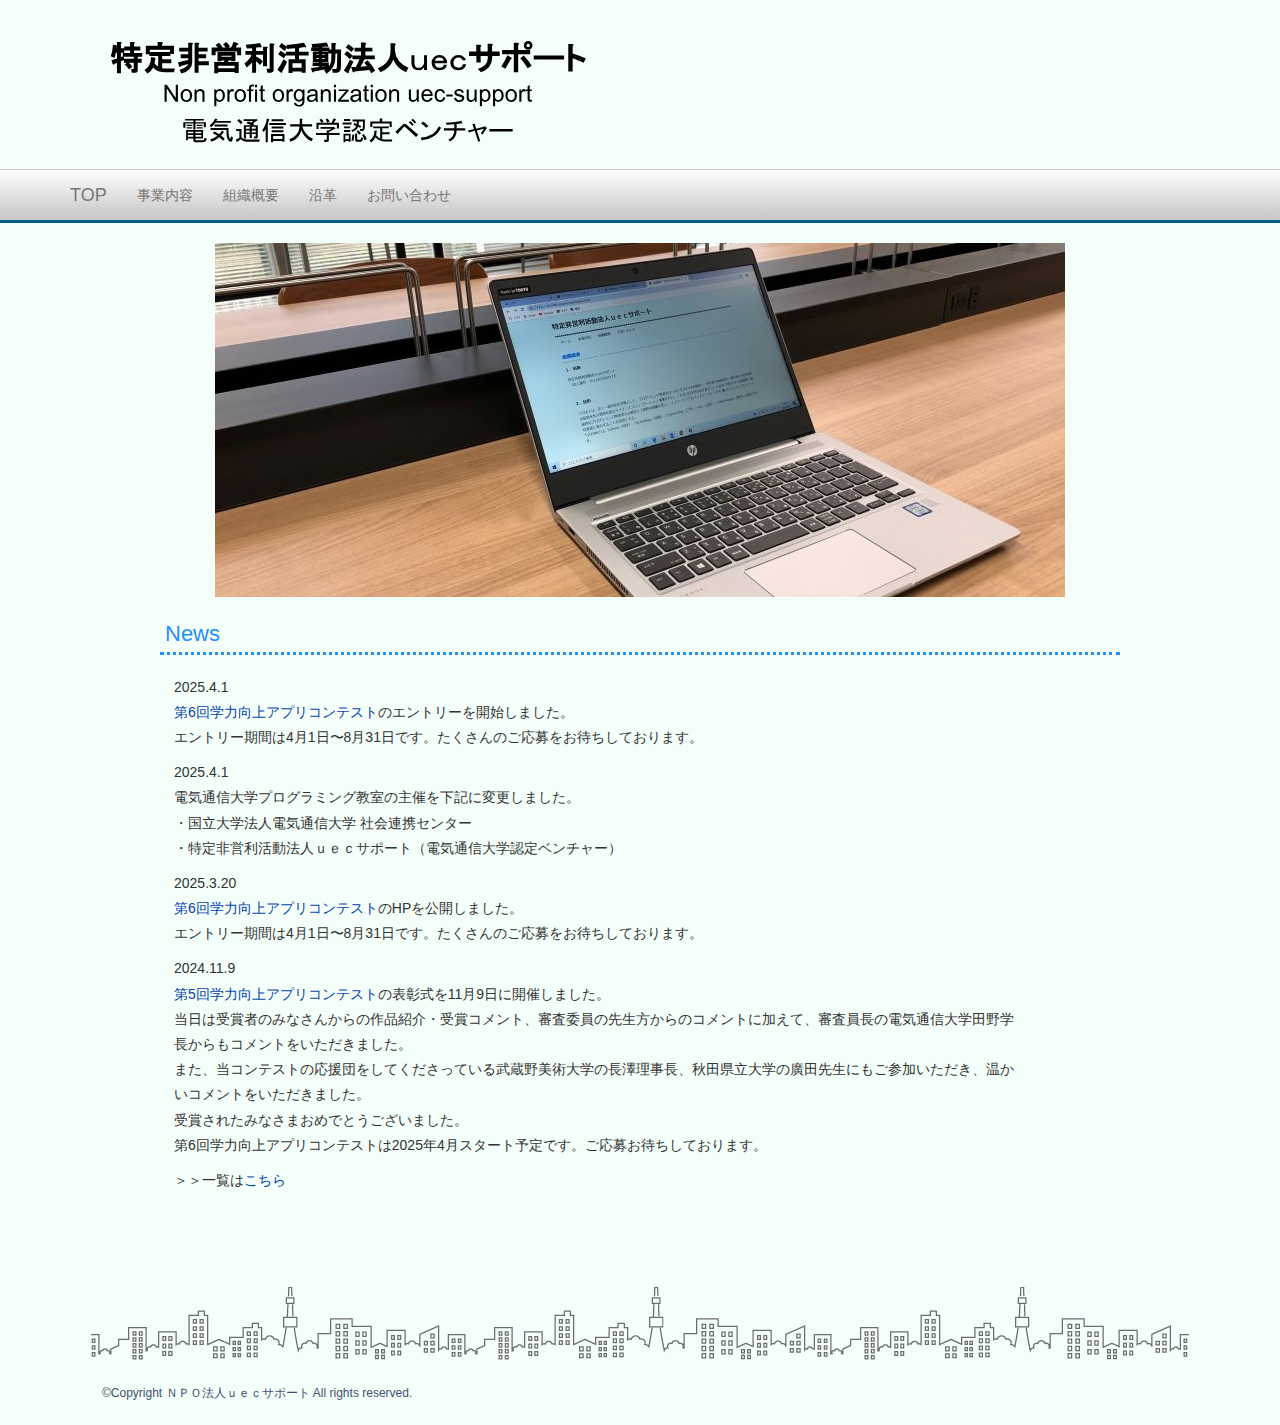
<file: docs/index.html>
<!DOCTYPE html>
<html>
    <head>
        <meta charset="UTF-8">
        <meta http-equiv="X-UA-Compatible" content="IE=edge">
        <meta name="viewport" content="width=device-width, initial-scale=1">
        <title>ＮＰＯ法人ｕｅｃサポート</title>
        <!--load bootstrap first and overwrite with local css-->
        <link href="https://maxcdn.bootstrapcdn.com/bootstrap/3.3.1/css/bootstrap.min.css" rel="stylesheet">
        <link href="./css/base.css" rel="stylesheet" type="text/css">
        <link href="./css/style.css" rel="stylesheet" type="text/css">
        <script src="./js/news.js"></script>
        <script src="https://ajax.googleapis.com/ajax/libs/jquery/1.11.1/jquery.min.js"></script>
        <script src="https://maxcdn.bootstrapcdn.com/bootstrap/3.3.1/js/bootstrap.min.js"></script>
    </head>
    <body onload="showRecentNews()">
        <div class="wrapper">
            <!-- タイトル -->
            <div class="header_top" >
                <div class="container" >
                    <div class="row" >
                        <!--
                            <h1 class="logo">特定非営利活動法人ｕｅｃサポート</h1>
                            <h3>電気通信大学認定ベンチャー</h3>
                        -->
                <div class="col-sm-3" > <img src="./images/uec_support.svg" ></div>
                    </div>
                <!-- /.row -->
                </div>
                <!-- /.container -->
            </div>
            <!--タイトルここまで-->
            <!-- /.header_top -->
            <!--ヘッダー(ナビゲーター)-->
            <nav class="navbar navbar-default" >
                <div class="container" >
                    <div class="navbar-header" >
                        <button type="button" class="navbar-toggle collapsed" data-toggle="collapse" data-target="#navbareexample1" > <span class="sr-only" >toggle navigation</span> <span class="icon-bar" ></span> <span class="icon-bar" ></span> <span class="icon-bar" ></span></button>
                        <a class="navbar-brand" href="index.html" >TOP</a></div>
                    <div class="collapse navbar-collapse" id="navbareexample1" >
                        <ul class="nav navbar-nav" >
                            <li><a href="./content.html" >事業内容</a></li>
                            <li><a href="./organization.html" >組織概要</a></li>
                            <li><a href="./history.html" >沿革</a></li>
                            <li><a href="./contact.html" >お問い合わせ</a></li>
                        </ul>
                    </div>
                </div>
            </nav>
            <!--ヘッダーここまで-->
            <!--メイン-->
            <div class="keyvisual">
                <img src="images/IMG-0246.jpg" alt"">
            </div>
            <main>
                <h2>News</h2>
                <div id="js-recent-news"><!--JavaScriptにより自動挿入--></div>
                <p>＞＞一覧は<a href="news.html">こちら</a></p>
            </main>
            <!--メインここまで-->
            <!--フッター-->
            <footer class="footer">
                <p>&copy;Copyright ＮＰＯ法人ｕｅｃサポート All rights reserved.</p>
            </footer>
            <!--フッターここまで-->
        </div>
    </body>
</html>
</file>
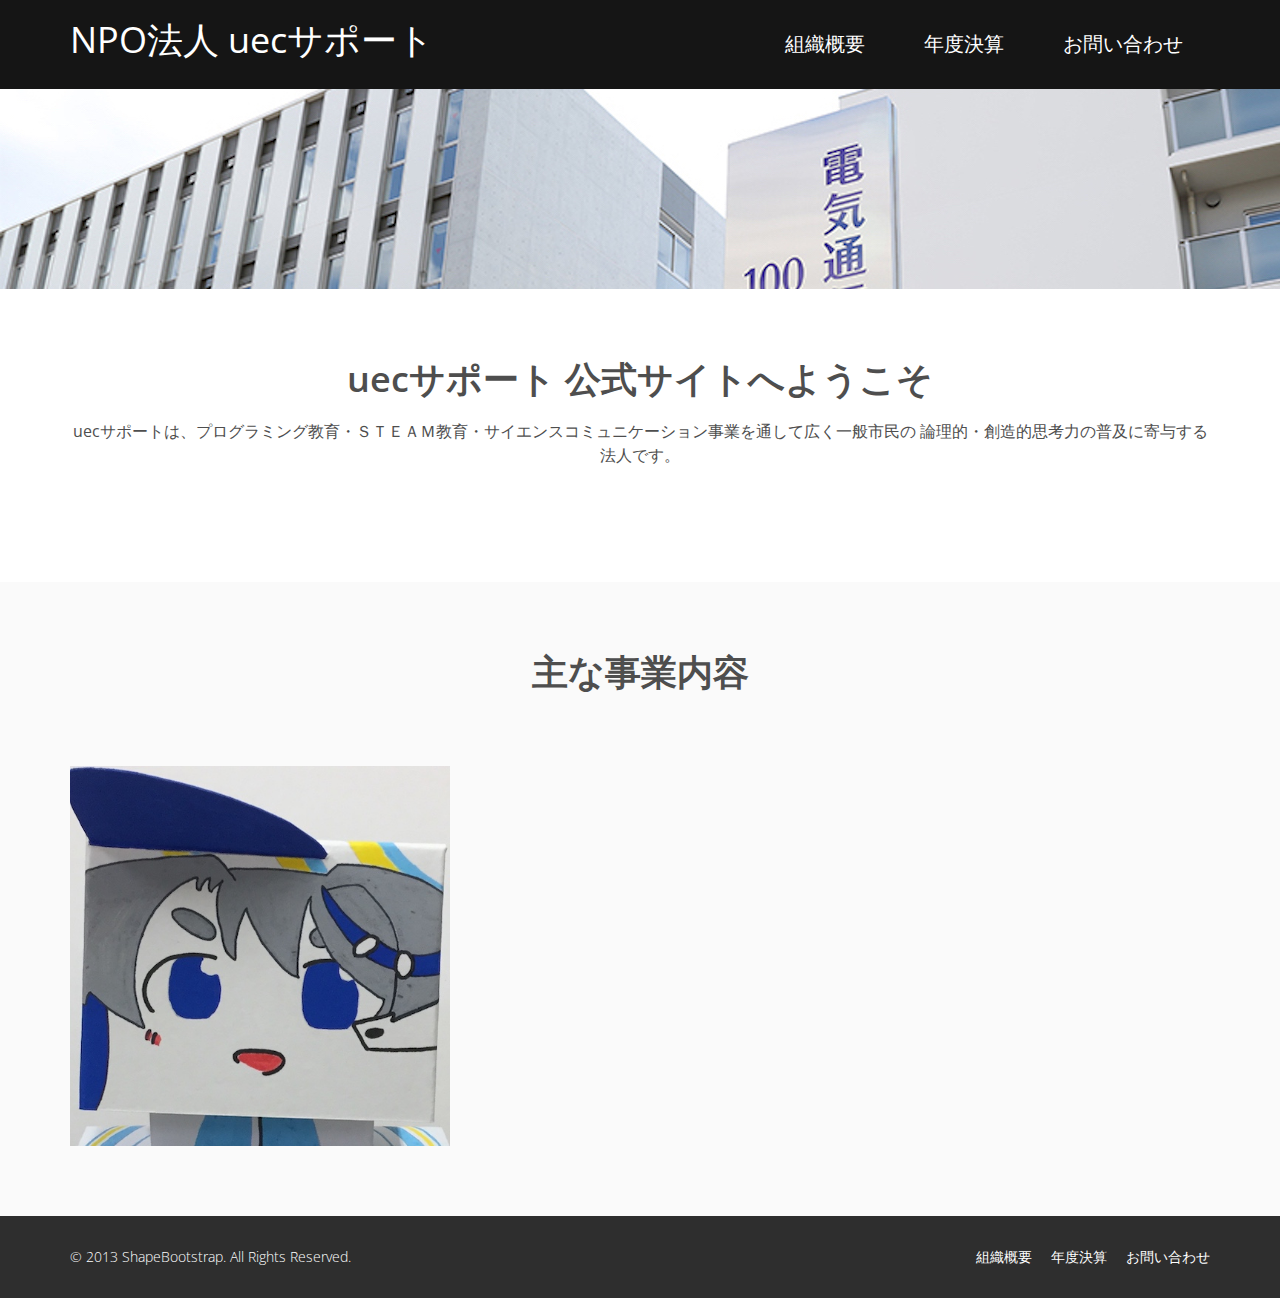
<file: docs/.historical_contents/removed_20200705/index.html>
<!DOCTYPE html>
<html lang="ja">

<head>
    <meta charset="utf-8">
    <meta name="viewport" content="width=device-width, initial-scale=1.0">
    <meta name="description" content="">
    <meta name="author" content="">
    <title>NPO法人 uecサポート</title>

    <!-- core CSS -->
    <link href="css/bootstrap.min.css" rel="stylesheet">
    <link href="css/font-awesome.min.css" rel="stylesheet">
    <link href="css/animate.min.css" rel="stylesheet">
    <link href="css/prettyPhoto.css" rel="stylesheet">
    <link href="css/owl.carousel.min.css" rel="stylesheet">
    <link href="css/icomoon.css" rel="stylesheet">
    <link href="css/main.css" rel="stylesheet">
    <link href="css/responsive.css" rel="stylesheet">
    <!--[if lt IE 9]>
    <script src="js/html5shiv.js"></script>
    <script src="js/respond.min.js"></script>
    <![endif]-->
    <link rel="shortcut icon" href="images/ico/favicon.ico">
    <link rel="apple-touch-icon-precomposed" sizes="144x144" href="images/ico/apple-touch-icon-144-precomposed.png">
    <link rel="apple-touch-icon-precomposed" sizes="114x114" href="images/ico/apple-touch-icon-114-precomposed.png">
    <link rel="apple-touch-icon-precomposed" sizes="72x72" href="images/ico/apple-touch-icon-72-precomposed.png">
    <link rel="apple-touch-icon-precomposed" href="images/ico/apple-touch-icon-57-precomposed.png">
</head>
<!--/head-->

<body class="homepage">
    <header id="header">
        <nav class="navbar navbar-inverse" role="banner">
            <div class="container">
                <div class="navbar-header">
                    <button type="button" class="navbar-toggle" data-toggle="collapse" data-target=".navbar-collapse">
                        <span class="sr-only">Toggle navigation</span>
                        <span class="icon-bar"></span>
                        <span class="icon-bar"></span>
                        <span class="icon-bar"></span>
                    </button>
                    <a class="navbar-brand" href="index.html">NPO法人 uecサポート</a>
                </div>

                <div class="collapse navbar-collapse navbar-right">
                    <ul class="nav navbar-nav">
                        <li><a href="about-us.html">組織概要</a></li>
                        <li><a href="settlement.html">年度決算</a></li>
                        <li><a href="inquiry.html">お問い合わせ</a></li>
                    </ul>
                </div>
            </div>
            <!--/.container-->
        </nav>
        <!--/nav-->
    </header>
    <!--/header-->

    <div class="page-title" style="background-image: url(images/alliance_center01.jpg)">
    </div>

    <section id="feature">
        <div class="container">
            <div class="center fadeInDown">
                <h2>uecサポート 公式サイトへようこそ</h2>
                <p class="lead">uecサポートは、プログラミング教育・ＳＴＥＡＭ教育・サイエンスコミュニケーション事業を通して広く一般市民の
                論理的・創造的思考力の普及に寄与する法人です。</p>
            </div>
        </div>
        <!--/.container-->
    </section>
    <!--/#feature-->

    <section id="recent-works">
        <div class="container">
            <div class="center fadeInDown">
                <h2>主な事業内容</h2>
            </div>

                <div class="col-xs-12 col-sm-6 col-md-4 single-work">
                    <div class="recent-work-wrap">
                      <a href="http://www.uec-programming.com/">
                        <img class="img-responsive" src="images/risaju.jpg" alt="電気通信大学プログラミング教室">
                        <div class="overlay">
                          <div class="content">電気通信大学プログラミング教室</div>
                        </div>
                      </a>
                    </div>
                </div>
            </div>
            <!--/.row-->
        </div>
        <!--/.container-->
    </section>
    <!--/#recent-works-->


    <footer id="footer" class="midnight-blue">
        <div class="container">
            <div class="row">
                <div class="col-sm-6">
                    &copy; 2013 <a target="_blank" href="http://shapebootstrap.net/" title="Free Twitter Bootstrap WordPress Themes and HTML templates">ShapeBootstrap</a>. All Rights Reserved.
                </div>
                <div class="col-sm-6">
                    <ul class="pull-right">
                        <li><a href="about-us.html">組織概要</a></li>
                        <li><a href="settlement.html">年度決算</a></li>
                        <li><a href="inquiry.html">お問い合わせ</a></li>
                    </ul>
                </div>
            </div>
        </div>
    </footer>
    <!--/#footer-->

    <script src="js/jquery.js"></script>
    <script src="js/bootstrap.min.js"></script>
    <script src="js/jquery.prettyPhoto.js"></script>
    <script src="js/owl.carousel.min.js"></script>
    <script src="js/jquery.isotope.min.js"></script>
    <script src="js/main.js"></script>
</body>

</html>
</file>
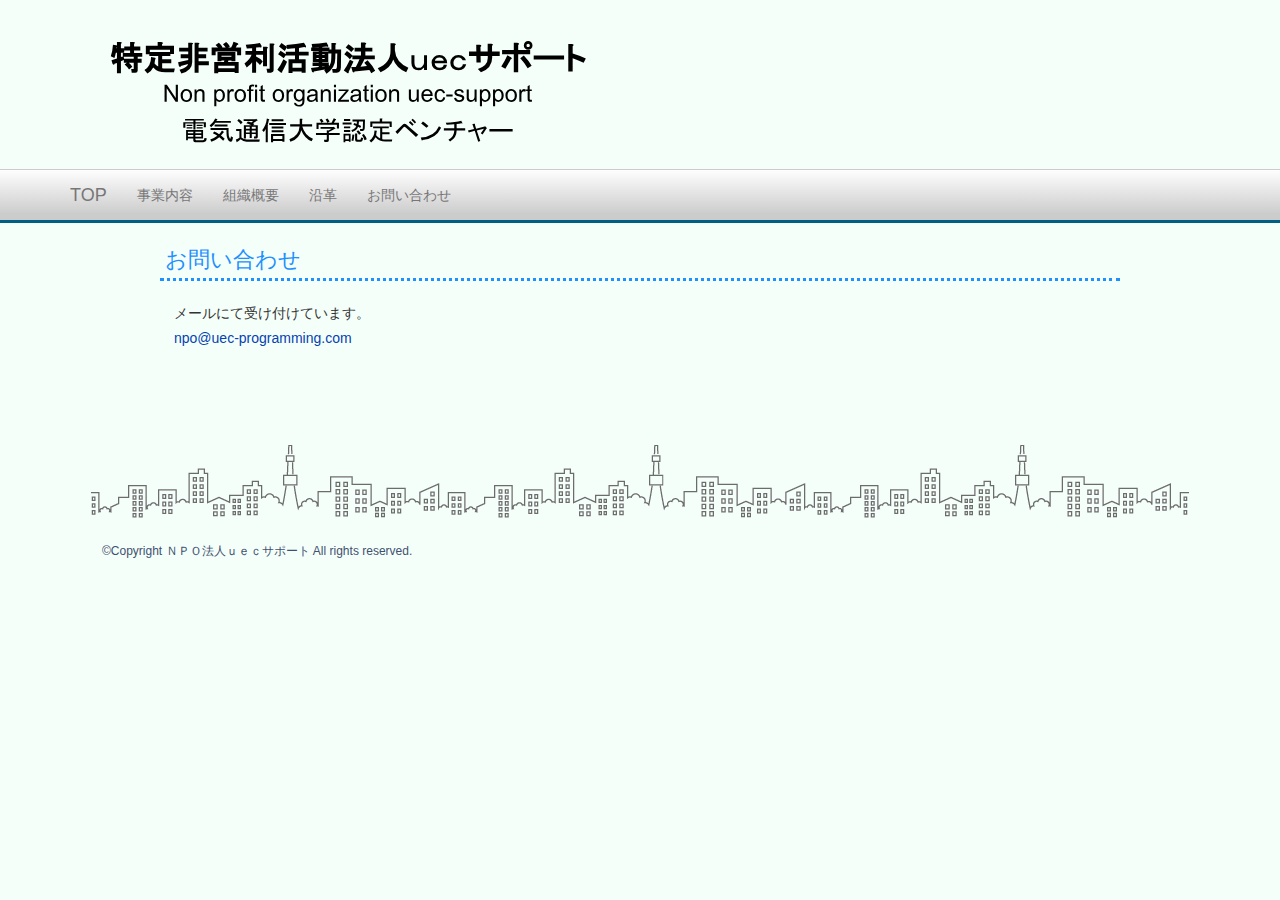
<file: docs/contact.html>
<!DOCTYPE html>
<html>
    <head>
        <meta charset="UTF-8">
        <meta http-equiv="X-UA-Compatible" content="IE=edge">
        <meta name="viewport" content="width=device-width, initial-scale=1">
        <title>お問い合わせ｜ＮＰＯ法人ｕｅｃサポート</title>
        <!--load bootstrap first and overwrite with local css-->
        <link href="https://maxcdn.bootstrapcdn.com/bootstrap/3.3.1/css/bootstrap.min.css" rel="stylesheet">
        <link href="./css/base.css" rel="stylesheet" type="text/css">
        <link href="./css/style.css" rel="stylesheet" type="text/css">
        <script src="https://ajax.googleapis.com/ajax/libs/jquery/1.11.1/jquery.min.js"></script>
        <script src="https://maxcdn.bootstrapcdn.com/bootstrap/3.3.1/js/bootstrap.min.js"></script>
    </head>
    <body>
    <div class="wrapper">
            <!-- タイトル -->
            <div class="header_top" >
                <div class="container" >
                    <div class="row" >
                        <!--
                            <h1 class="logo">特定非営利活動法人ｕｅｃサポート</h1>
                            <h3>電気通信大学認定ベンチャー</h3>
                        -->
                <div class="col-sm-3" > <img src="./images/uec_support.svg" ></div>
                    </div>
                <!-- /.row -->
                </div>
                <!-- /.container -->
            </div>
            <!--タイトルここまで-->
            <!-- /.header_top -->
            <!--ヘッダー(ナビゲーター)-->
            <nav class="navbar navbar-default" >
                <div class="container" >
                    <div class="navbar-header" >
                        <button type="button" class="navbar-toggle collapsed" data-toggle="collapse" data-target="#navbarEexample1" > <span class="sr-only" >Toggle navigation</span> <span class="icon-bar" ></span> <span class="icon-bar" ></span> <span class="icon-bar" ></span></button>
                        <a class="navbar-brand" href="index.html" >TOP</a></div>
                    <div class="collapse navbar-collapse" id="navbarEexample1" >
                        <ul class="nav navbar-nav" >
                            <li><a href="./content.html" >事業内容</a></li>
                            <li><a href="./organization.html" >組織概要</a></li>
                            <li><a href="./history.html" >沿革</a></li>
                            <li><a href="./contact.html" >お問い合わせ</a></li>
                        </ul>
                    </div>
                </div>
            </nav>
            <!--ヘッダーここまで-->
        <!--メイン-->
        <main>
            <h2>お問い合わせ</h2>
            <p>メールにて受け付けています。<br>
                <a href="mailto:npo@uec-programming.com">npo@uec-programming.com</a></p>
        </main>
        <!--メインここまで-->
        <!--フッター-->
        <footer class="footer">
            <p>&copy;Copyright ＮＰＯ法人ｕｅｃサポート All rights reserved.</p> 
        </footer>
        <!--フッターここまで-->
    </div>
    </body>
</html>
</file>
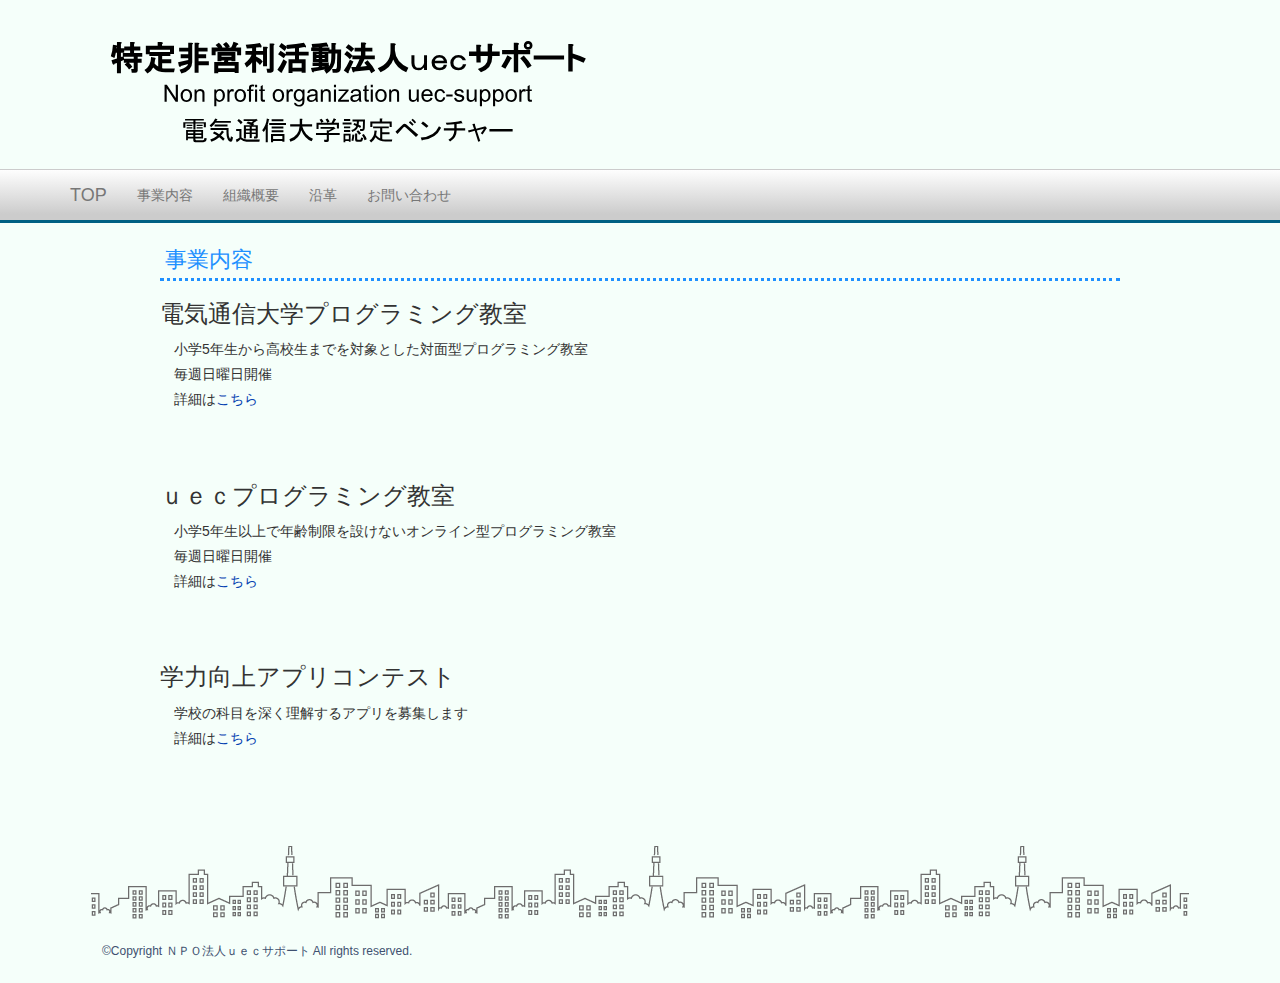
<file: docs/content.html>
<!DOCTYPE html>
<html>
    <head>
        <meta charset="UTF-8">
        <meta http-equiv="X-UA-Compatible" content="IE=edge">
        <meta name="viewport" content="width=device-width, initial-scale=1">
        <title>事業内容｜ＮＰＯ法人ｕｅｃサポート</title>
        <!--load bootstrap first and overwrite with local css-->
        <link href="https://maxcdn.bootstrapcdn.com/bootstrap/3.3.1/css/bootstrap.min.css" rel="stylesheet">
        <link href="./css/base.css" rel="stylesheet" type="text/css">
        <link href="./css/style.css" rel="stylesheet" type="text/css">
        <script src="https://ajax.googleapis.com/ajax/libs/jquery/1.11.1/jquery.min.js"></script>
        <script src="https://maxcdn.bootstrapcdn.com/bootstrap/3.3.1/js/bootstrap.min.js"></script>
    </head>
    <body>
        <div class="wrapper">
            <!-- タイトル -->
            <div class="header_top" >
                <div class="container" >
                    <div class="row" >
                        <!--
                            <h1 class="logo">特定非営利活動法人ｕｅｃサポート</h1>
                            <h3>電気通信大学認定ベンチャー</h3>
                        -->
                <div class="col-sm-3" > <img src="./images/uec_support.svg" ></div>
                    </div>
                <!-- /.row -->
                </div>
                <!-- /.container -->
            </div>
            <!--タイトルここまで-->
            <!-- /.header_top -->
            <!--ヘッダー(ナビゲーター)-->
            <nav class="navbar navbar-default" >
                <div class="container" >
                    <div class="navbar-header" >
                        <button type="button" class="navbar-toggle collapsed" data-toggle="collapse" data-target="#navbarEexample1" > <span class="sr-only" >Toggle navigation</span> <span class="icon-bar" ></span> <span class="icon-bar" ></span> <span class="icon-bar" ></span></button>
                        <a class="navbar-brand" href="index.html" >TOP</a></div>
                    <div class="collapse navbar-collapse" id="navbarEexample1" >
                        <ul class="nav navbar-nav" >
                            <li><a href="./content.html" >事業内容</a></li>
                            <li><a href="./organization.html" >組織概要</a></li>
                            <li><a href="./history.html" >沿革</a></li>
                            <li><a href="./contact.html" >お問い合わせ</a></li>
                        </ul>
                    </div>
                </div>
            </nav>
            <!--ヘッダーここまで-->
            <!--メイン-->
            <main>
                <h2>事業内容</h2>
                <h3>電気通信大学プログラミング教室</h3>
                <p>小学5年生から高校生までを対象とした対面型プログラミング教室<br>
                毎週日曜日開催<br>
                詳細は<a href="https://www.uec-programming.com/" target="_blank">こちら</a></p>
                <br>
                <br>
                <h3>ｕｅｃプログラミング教室</h3>
                <p>小学5年生以上で年齢制限を設けないオンライン型プログラミング教室<br>
                毎週日曜日開催<br>
                詳細は<a href="https://www.uec-programming.com/online-classguide/" target="_blank">こちら</a></p>
                <br>
                <br>             
                <h3>学力向上アプリコンテスト</h3>
                <p>学校の科目を深く理解するアプリを募集します<br>
                詳細は<a href="https://www.gakuryokuup.com/" target="_blank">こちら</a></p>  
            </main>
            <!--メインここまで-->
            <!--フッター-->
            <footer class="footer">
                <p>&copy;Copyright ＮＰＯ法人ｕｅｃサポート All rights reserved.</p> 
            </footer>
            <!--フッターここまで-->
        </div>
    </body>
</html>
</file>
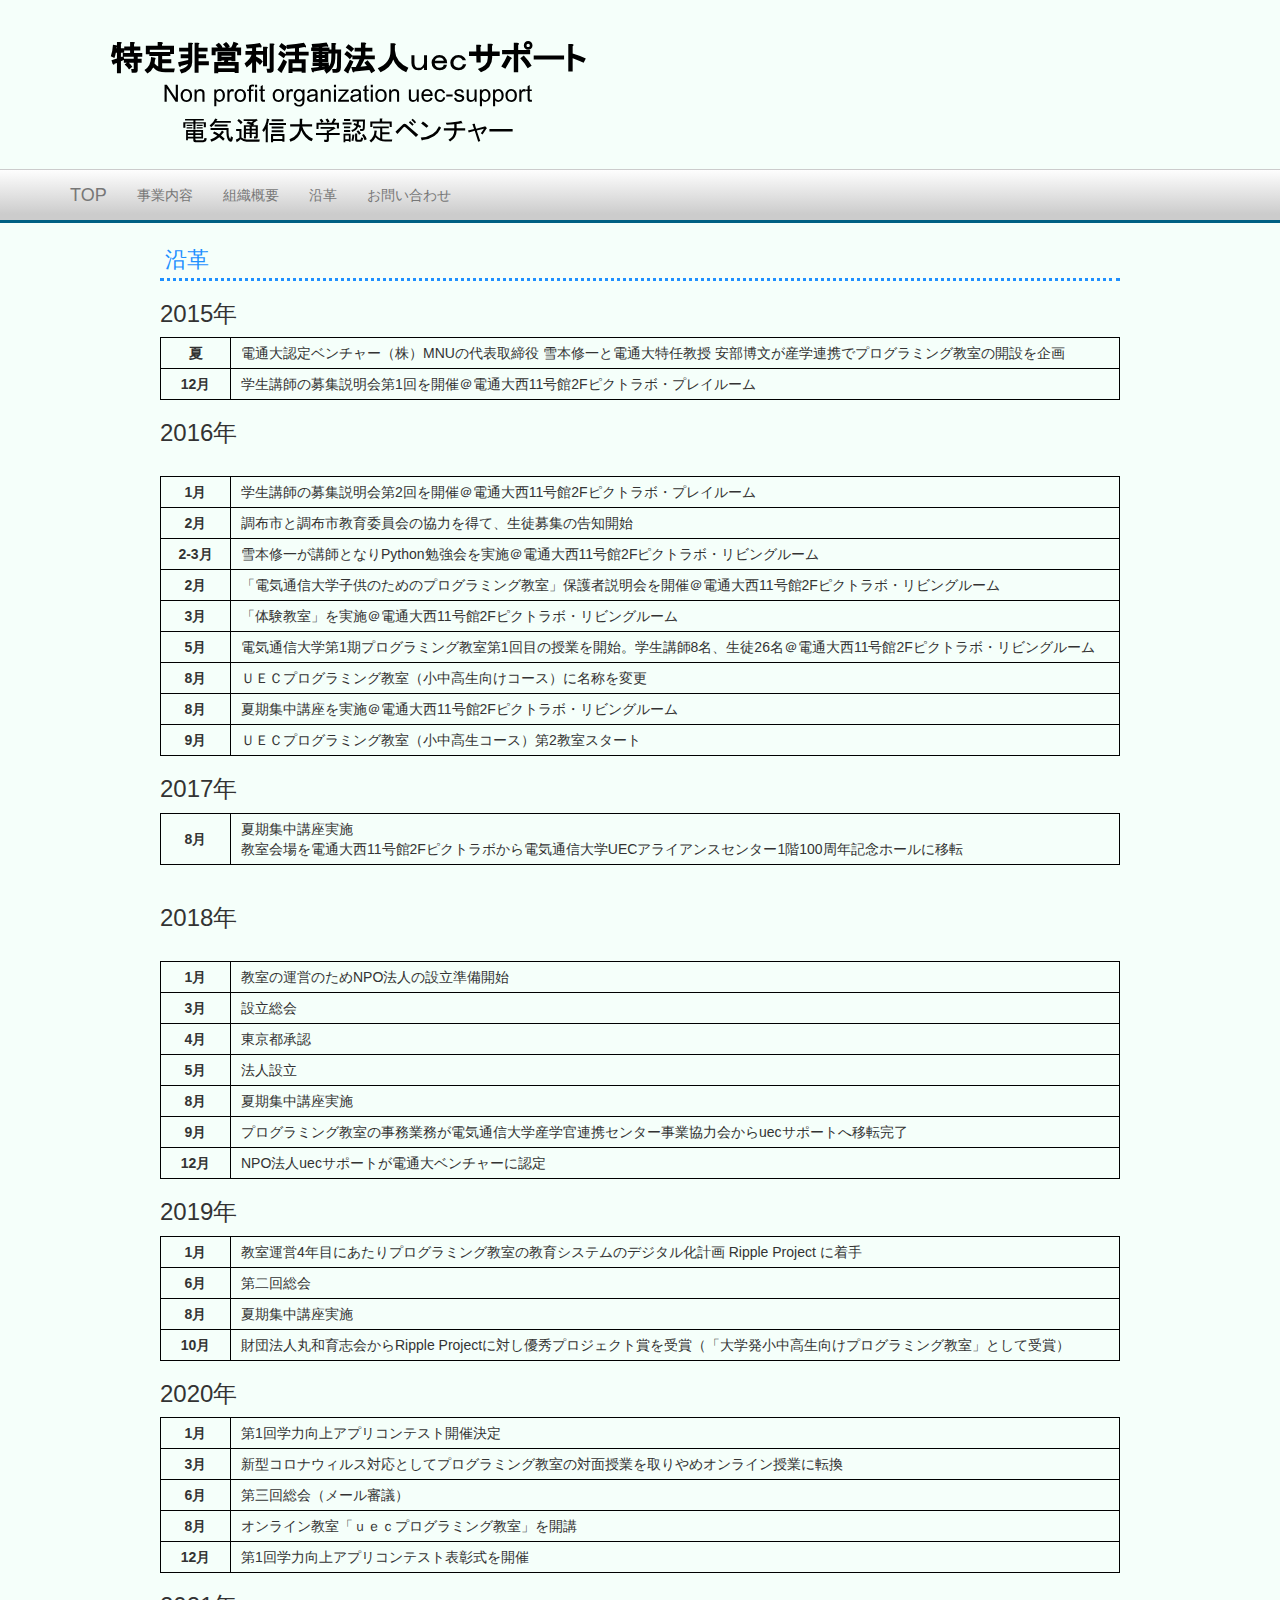
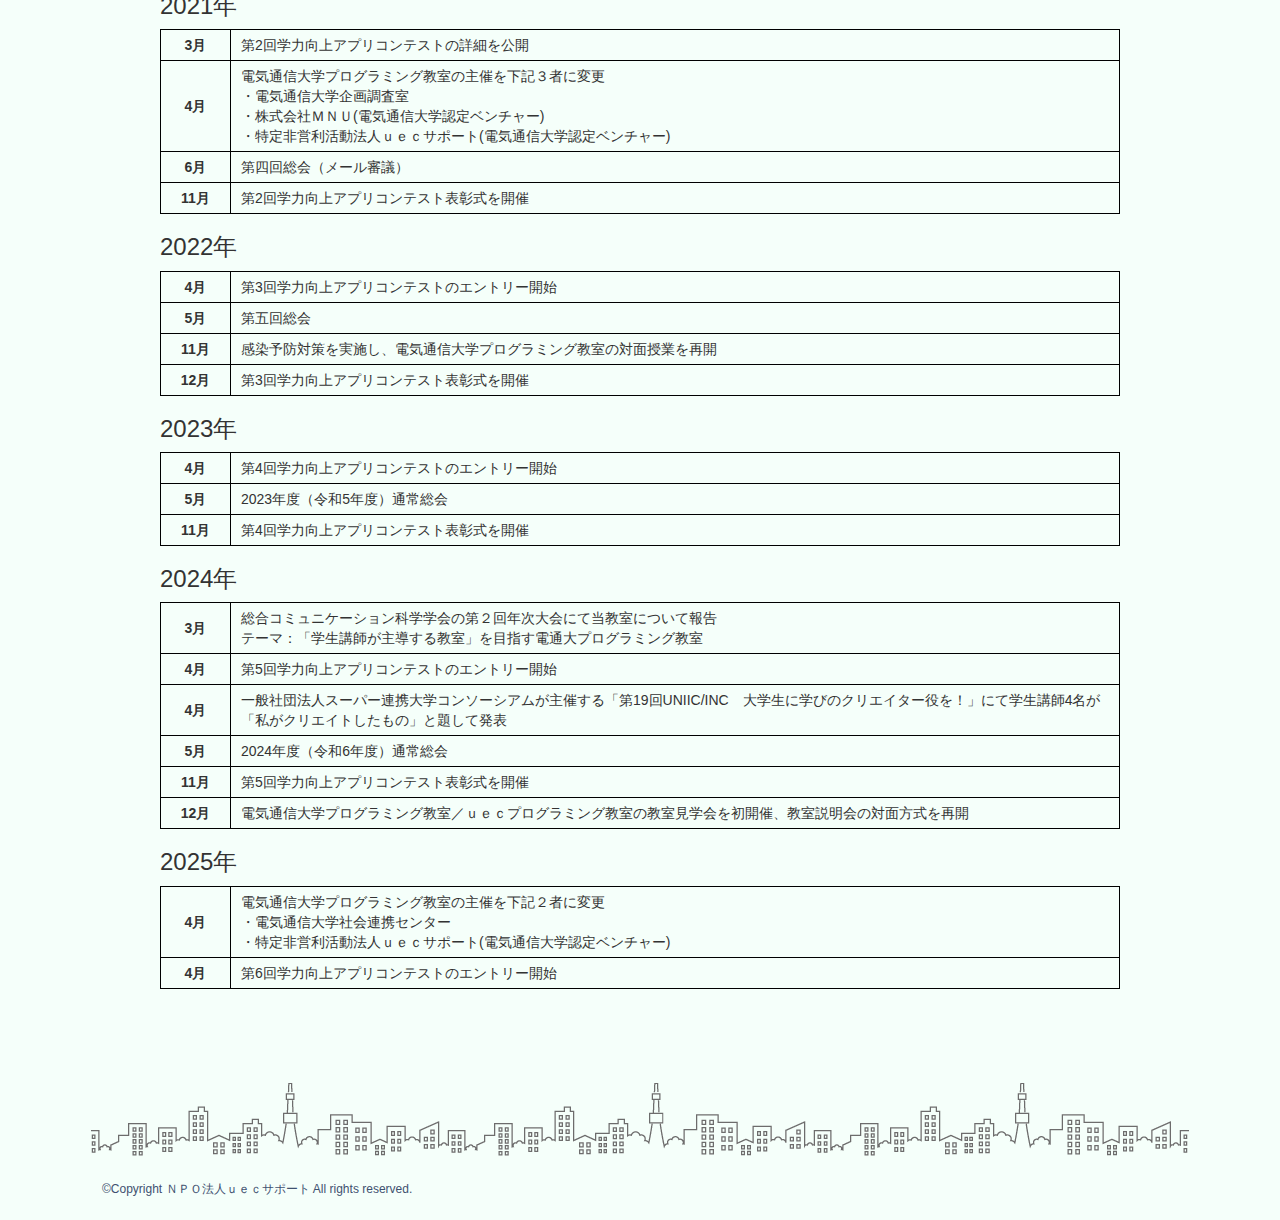
<file: docs/history.html>
<!DOCTYPE html>
<html>
    <head>
        <meta charset="UTF-8">
        <meta http-equiv="X-UA-Compatible" content="IE=edge">
        <meta name="viewport" content="width=device-width, initial-scale=1">
        <title>沿革｜ＮＰＯ法人ｕｅｃサポート</title>
        <!--load bootstrap first and overwrite with local css-->
        <link href="https://maxcdn.bootstrapcdn.com/bootstrap/3.3.1/css/bootstrap.min.css" rel="stylesheet">
        <link href="./css/base.css" rel="stylesheet" type="text/css">
        <link href="./css/style.css" rel="stylesheet" type="text/css">
        <script src="https://ajax.googleapis.com/ajax/libs/jquery/1.11.1/jquery.min.js"></script>
        <script src="https://maxcdn.bootstrapcdn.com/bootstrap/3.3.1/js/bootstrap.min.js"></script>
    </head>
    <body>
    <div class="wrapper">
            <!-- タイトル -->
            <div class="header_top" >
                <div class="container" >
                    <div class="row" >
                        <!--
                            <h1 class="logo">特定非営利活動法人ｕｅｃサポート</h1>
                            <h3>電気通信大学認定ベンチャー</h3>
                        -->
                <div class="col-sm-3" > <img src="./images/uec_support.svg" ></div>
                    </div>
                <!-- /.row -->
                </div>
                <!-- /.container -->
            </div>
            <!--タイトルここまで-->
            <!-- /.header_top -->
            <!--ヘッダー(ナビゲーター)-->
            <nav class="navbar navbar-default" >
                <div class="container" >
                    <div class="navbar-header" >
                        <button type="button" class="navbar-toggle collapsed" data-toggle="collapse" data-target="#navbareexample1" > <span class="sr-only" >toggle navigation</span> <span class="icon-bar" ></span> <span class="icon-bar" ></span> <span class="icon-bar" ></span></button>
                        <a class="navbar-brand" href="index.html" >TOP</a></div>
                    <div class="collapse navbar-collapse" id="navbareexample1" >
                        <ul class="nav navbar-nav" >
                            <li><a href="./content.html" >事業内容</a></li>
                            <li><a href="./organization.html" >組織概要</a></li>
                            <li><a href="./history.html" >沿革</a></li>
                            <li><a href="./contact.html" >お問い合わせ</a></li>
                        </ul>
                    </div>
                </div>
            </nav>
            <!--ヘッダーここまで-->
        <!--メイン-->
        <main>
            <h2>沿革</h2>
            <h3>2015年</h3>
            <table class="history_table" >
            <tr>
                <th>夏</th>
                <td>電通大認定ベンチャー（株）MNUの代表取締役 雪本修一と電通大特任教授 安部博文が産学連携でプログラミング教室の開設を企画</td>
            </tr>
            <tr>
                <th>12月</th> 
                <td>学生講師の募集説明会第1回を開催＠電通大西11号館2Fピクトラボ・プレイルーム</td>
            </tr>
            </table>
           
            <h3>2016年</h3>
            <table class="history_table" >
            <tr>
                <th>1月</th>
                <td>学生講師の募集説明会第2回を開催＠電通大西11号館2Fピクトラボ・プレイルーム</td>
            </tr>
            <tr>
                <th>2月</th>　
                <td>調布市と調布市教育委員会の協力を得て、生徒募集の告知開始</td>
            </tr>
            <tr>
                <th>2-3月</th> 
                <td>雪本修一が講師となりPython勉強会を実施＠電通大西11号館2Fピクトラボ・リビングルーム</td>         
            </tr>
            <tr>
                <th>2月</th>
                <td>「電気通信大学子供のためのプログラミング教室」保護者説明会を開催＠電通大西11号館2Fピクトラボ・リビングルーム</td>
            </tr>
            <tr>
                <th>3月</th>
                <td>「体験教室」を実施＠電通大西11号館2Fピクトラボ・リビングルーム</td>
            </tr>
            <tr>
                <th>5月</th>
                <td>電気通信大学第1期プログラミング教室第1回目の授業を開始。学生講師8名、生徒26名＠電通大西11号館2Fピクトラボ・リビングルーム</td>
            </tr>
            <tr>
                <th>8月</th>
                <td>ＵＥＣプログラミング教室（小中高生向けコース）に名称を変更</td>
            </tr>
            <tr> 
                <th>8月</th>
                <td>夏期集中講座を実施＠電通大西11号館2Fピクトラボ・リビングルーム</td>
            </tr>
            <tr>
                <th>9月</th>
                <td>ＵＥＣプログラミング教室（小中高生コース）第2教室スタート</td>
            </tr>
            </table>
            
            <h3>2017年</h3>
            <table class="history_table" >
            <tr>
                <th>8月</th>
                <td>夏期集中講座実施<br>
                教室会場を電通大西11号館2Fピクトラボから電気通信大学UECアライアンスセンター1階100周年記念ホールに移転</td>
            </tr>
            </table>
            
          　<h3>2018年</h3>
            <table class="history_table" >
            <tr>
                <th>1月</th>
                <td>教室の運営のためNPO法人の設立準備開始</td>
            </tr>
            <tr>
                 <th>3月</th>
                 <td>設立総会</td>
            </tr>
            <tr>
                <th>4月</th>
                <td>東京都承認</td>
            </tr>
            <tr>
                <th>5月</th>
                <td>法人設立</td>
            </tr>
            <tr>
                <th>8月</th>
                <td>夏期集中講座実施</td>
            </tr>
            <tr>
                <th>9月</th>
                <td>プログラミング教室の事務業務が電気通信大学産学官連携センター事業協力会からuecサポートへ移転完了</td>
            </tr>
            <tr>
                <th>12月</th>
                <td>NPO法人uecサポートが電通大ベンチャーに認定</td>　
            </tr>
            </table>

            <h3>2019年</h3>
            <table class="history_table" >
            <tr>
                <th>1月</th>
                <td>教室運営4年目にあたりプログラミング教室の教育システムのデジタル化計画 Ripple Project に着手</td>
            </tr>
            <tr>
                <th>6月</th>
                <td>第二回総会</td>
            </tr>
            <tr>
                <th>8月</th>
                <td>夏期集中講座実施</td>
            </tr>
            <tr>
                <th>10月</th>
                <td>財団法人丸和育志会からRipple Projectに対し優秀プロジェクト賞を受賞（「大学発小中高生向けプログラミング教室」として受賞）</td>
            </tr>
            </table>

            <h3>2020年</h3>
            <table class="history_table" >
            <tr>
                <th>1月</th>
                <td>第1回学力向上アプリコンテスト開催決定</td>
            </tr>
            <tr>
                <th>3月</th>
                <td>新型コロナウィルス対応としてプログラミング教室の対面授業を取りやめオンライン授業に転換</td>
            </tr>
            <tr>   
                <th>6月</th>
                <td>第三回総会（メール審議）</td>
            </tr>
            <tr>   
                <th>8月</th>
                <td>オンライン教室「ｕｅｃプログラミング教室」を開講</td>
            </tr>
            <tr>   
                <th>12月</th>
                <td>第1回学力向上アプリコンテスト表彰式を開催</td>
            </tr>
            </table>
            
            <h3>2021年</h3>
            <table class="history_table" >
            <tr>
                <th>3月</th>
                <td>第2回学力向上アプリコンテストの詳細を公開</td>
            </tr>
            <tr>
                <th>4月</th>
                <td>電気通信大学プログラミング教室の主催を下記３者に変更<br>
                    ・電気通信大学企画調査室<br>
                    ・株式会社ＭＮＵ(電気通信大学認定ベンチャー)<br>
                    ・特定非営利活動法人ｕｅｃサポート(電気通信大学認定ベンチャー)</td>
            </tr>
            <tr>   
                <th>6月</th>
                <td>第四回総会（メール審議）</td>
            </tr>
            <tr>   
                <th>11月</th>
                <td>第2回学力向上アプリコンテスト表彰式を開催</td>
            </tr>
            </table>
            
            <h3>2022年</h3>
            <table class="history_table" >
            <tr>
                <th>4月</th>
                <td>第3回学力向上アプリコンテストのエントリー開始</td>
            </tr>
            <tr>
                <th>5月</th>
                <td>第五回総会</td>
            </tr>
            <tr>
                <th>11月</th>
                <td>感染予防対策を実施し、電気通信大学プログラミング教室の対面授業を再開</td>
            </tr>
            <tr>   
                <th>12月</th>
                <td>第3回学力向上アプリコンテスト表彰式を開催</td>
            </tr>
            </table>
            
            <h3>2023年</h3>
            <table class="history_table" >
            <tr>
                <th>4月</th>
                <td>第4回学力向上アプリコンテストのエントリー開始</td>
            </tr>
            <tr>
                <th>5月</th>
                <td>2023年度（令和5年度）通常総会</td>
            </tr>
            <tr>
                <th>11月</th>
                <td>第4回学力向上アプリコンテスト表彰式を開催</td>
            </tr>
            </table>

            <h3>2024年</h3>
            <table class="history_table" >
            <tr>
                <th>3月</th>
                <td>総合コミュニケーション科学学会の第２回年次大会にて当教室について報告<br>
                    テーマ：「学生講師が主導する教室」を目指す電通大プログラミング教室</td>
            </tr>
            <tr>
                <th>4月</th>
                <td>第5回学力向上アプリコンテストのエントリー開始</td>
            </tr>
            <tr>
                <th>4月</th>
                <td>一般社団法人スーパー連携大学コンソーシアムが主催する「第19回UNIIC/INC　大学生に学びのクリエイター役を！」にて学生講師4名が「私がクリエイトしたもの」と題して発表</td> 
            </tr>
            <tr>
                <th>5月</th>
                <td>2024年度（令和6年度）通常総会</td>
            </tr>
            <tr>
                <th>11月</th>
                <td>第5回学力向上アプリコンテスト表彰式を開催</td>
            </tr>
            <tr>
                <th>12月</th>
                <td>電気通信大学プログラミング教室／ｕｅｃプログラミング教室の教室見学会を初開催、教室説明会の対面方式を再開</td>
            </tr>
            </table>

             <h3>2025年</h3>
            <table class="history_table" >
            <tr>
                <th>4月</th>
                <td>電気通信大学プログラミング教室の主催を下記２者に変更<br>
                    ・電気通信大学社会連携センター<br>
                    ・特定非営利活動法人ｕｅｃサポート(電気通信大学認定ベンチャー)</td>
            </tr>
            <tr>
                <th>4月</th>
                <td>第6回学力向上アプリコンテストのエントリー開始</td>
            </tr>
             </table>
                
        </main>
        <!--メインここまで-->
        <!--フッター-->
        <footer class="footer">
            <p>&copy;Copyright ＮＰＯ法人ｕｅｃサポート All rights reserved.</p> 
        </footer>
        <!--フッターここまで-->
    </div>
    </body>
</html>
</file>
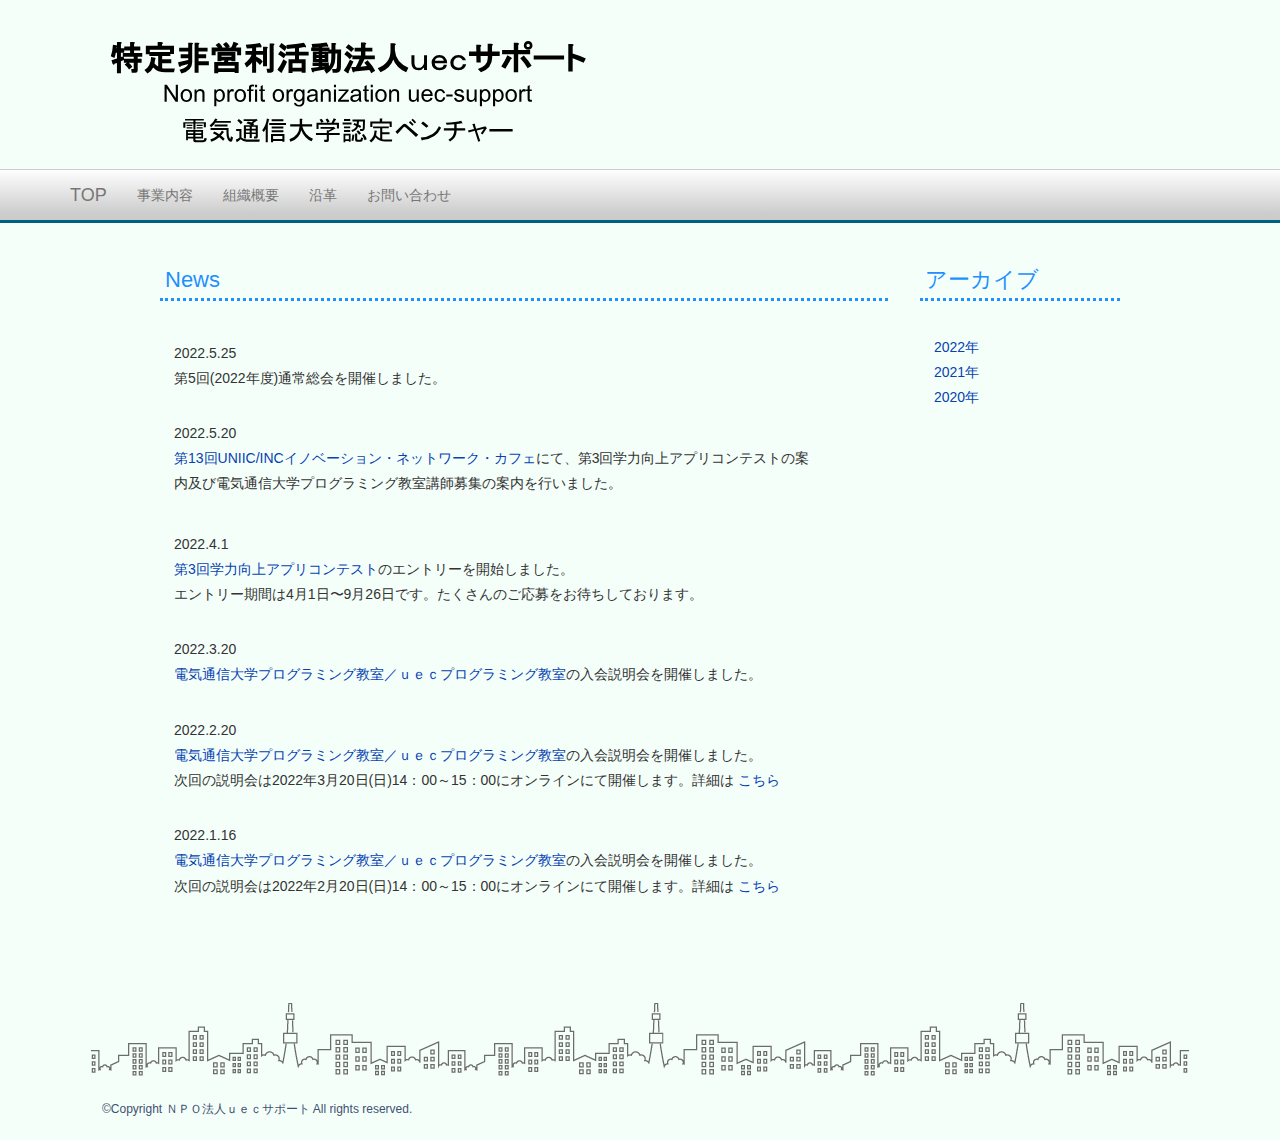
<file: docs/news-2022.html>
<!DOCTYPE html>
<html>
    <head>
        <meta charset="UTF-8">
        <meta http-equiv="X-UA-Compatible" content="IE=edge">
        <meta name="viewport" content="width=device-width, initial-scale=1">
        <title>News｜ＮＰＯ法人ｕｅｃサポート</title>
        <!--load bootstrap first and overwrite with local css-->
        <link href="https://maxcdn.bootstrapcdn.com/bootstrap/3.3.1/css/bootstrap.min.css" rel="stylesheet">
        <link href="./css/base.css" rel="stylesheet" type="text/css">
        <link href="./css/style.css" rel="stylesheet" type="text/css">
        <script src="https://ajax.googleapis.com/ajax/libs/jquery/1.11.1/jquery.min.js"></script>
        <script src="https://maxcdn.bootstrapcdn.com/bootstrap/3.3.1/js/bootstrap.min.js"></script>
    </head>
    <body>
        <div class="wrapper">
            <!-- タイトル -->
            <div class="header_top" >
                <div class="container" >
                    <div class="row" >
                        <!--
                            <h1 class="logo">特定非営利活動法人ｕｅｃサポート</h1>
                            <h3>電気通信大学認定ベンチャー</h3>
                        -->
                <div class="col-sm-3" > <img src="./images/uec_support.svg" ></div>
                    </div>
                <!-- /.row -->
                </div>
                <!-- /.container -->
            </div>
            <!--タイトルここまで-->
            <!-- /.header_top -->
            <!--ヘッダー(ナビゲーター)-->
            <nav class="navbar navbar-default" >
                <div class="container" >
                    <div class="navbar-header" >
                        <button type="button" class="navbar-toggle collapsed" data-toggle="collapse" data-target="#navbareexample1" > <span class="sr-only" >toggle navigation</span> <span class="icon-bar" ></span> <span class="icon-bar" ></span> <span class="icon-bar" ></span></button>
                        <a class="navbar-brand" href="index.html" >TOP</a></div>
                    <div class="collapse navbar-collapse" id="navbareexample1" >
                        <ul class="nav navbar-nav" >
                            <li><a href="./content.html" >事業内容</a></li>
                            <li><a href="./organization.html" >組織概要</a></li>
                            <li><a href="./history.html" >沿革</a></li>
                            <li><a href="./contact.html" >お問い合わせ</a></li>
                        </ul>
                    </div>
                </div>
            </nav>
            <!--ヘッダーここまで-->
            <div class="main-container">
              <!--メイン-->
              <main>
                  <h2>News</h2>
                  　<p class="new-item">2022.5.25<br>
                      第5回(2022年度)通常総会を開催しました。</p>
                  　<p class="new-item">2022.5.20<br>
                      <a href="https://sites.google.com/view/super-daigaku/uniic%E4%BC%81%E6%A5%AD%E3%81%A8%E5%AD%A6%E7%94%9F%E3%81%AE%E4%BA%A4%E6%B5%81/uniicinc%E9%96%8B%E5%82%AC%E6%A1%88%E5%86%85?authuser=0">第13回UNIIC/INCイノベーション・ネットワーク・カフェ</a>にて、第3回学力向上アプリコンテストの案内及び電気通信大学プログラミング教室講師募集の案内を行いました。<br>
                  　<p class="new-item">2022.4.1<br>
                      <a href="https://www.gakuryokuup.com/">第3回学力向上アプリコンテスト</a>のエントリーを開始しました。<br>
                      エントリー期間は4月1日〜9月26日です。たくさんのご応募をお待ちしております。</p>
                　 <p class="new-item">2022.3.20<br>
                      <a href="https://www.uec-programming.com/">電気通信大学プログラミング教室／ｕｅｃプログラミング教室</a>の入会説明会を開催しました。</p>
                  　<p class="new-item">2022.2.20<br>
                      <a href="https://www.uec-programming.com/">電気通信大学プログラミング教室／ｕｅｃプログラミング教室</a>の入会説明会を開催しました。<br>
                      次回の説明会は2022年3月20日(日)14：00～15：00にオンラインにて開催します。詳細は <a href="https://www.uec-programming.com/2022/02/21/information_session20220320/">こちら</a></p>
                　 <p class="new-item">2022.1.16<br>
                      <a href="https://www.uec-programming.com/">電気通信大学プログラミング教室／ｕｅｃプログラミング教室</a>の入会説明会を開催しました。<br>
                      次回の説明会は2022年2月20日(日)14：00～15：00にオンラインにて開催します。詳細は <a href="https://www.uec-programming.com/2022/01/18/information_session20220220/">こちら</a></p>
              </main>
              <!--メインここまで-->
              <div class="sidebar">
                <h2>アーカイブ</h2>
                <ul>
                  <li><a href="news-2022.html">2022年</a></li>
                  <li><a href="news-2021.html">2021年</a></li>
                  <li><a href="news-2020.html">2020年</a></li>
                </ul>
              </div>
            </div>
            <!--フッター-->
            <footer class="footer">
                <p>&copy;Copyright ＮＰＯ法人ｕｅｃサポート All rights reserved.</p>
            </footer>
            <!--フッターここまで-->
        </div>
    </body>
</html>
</file>
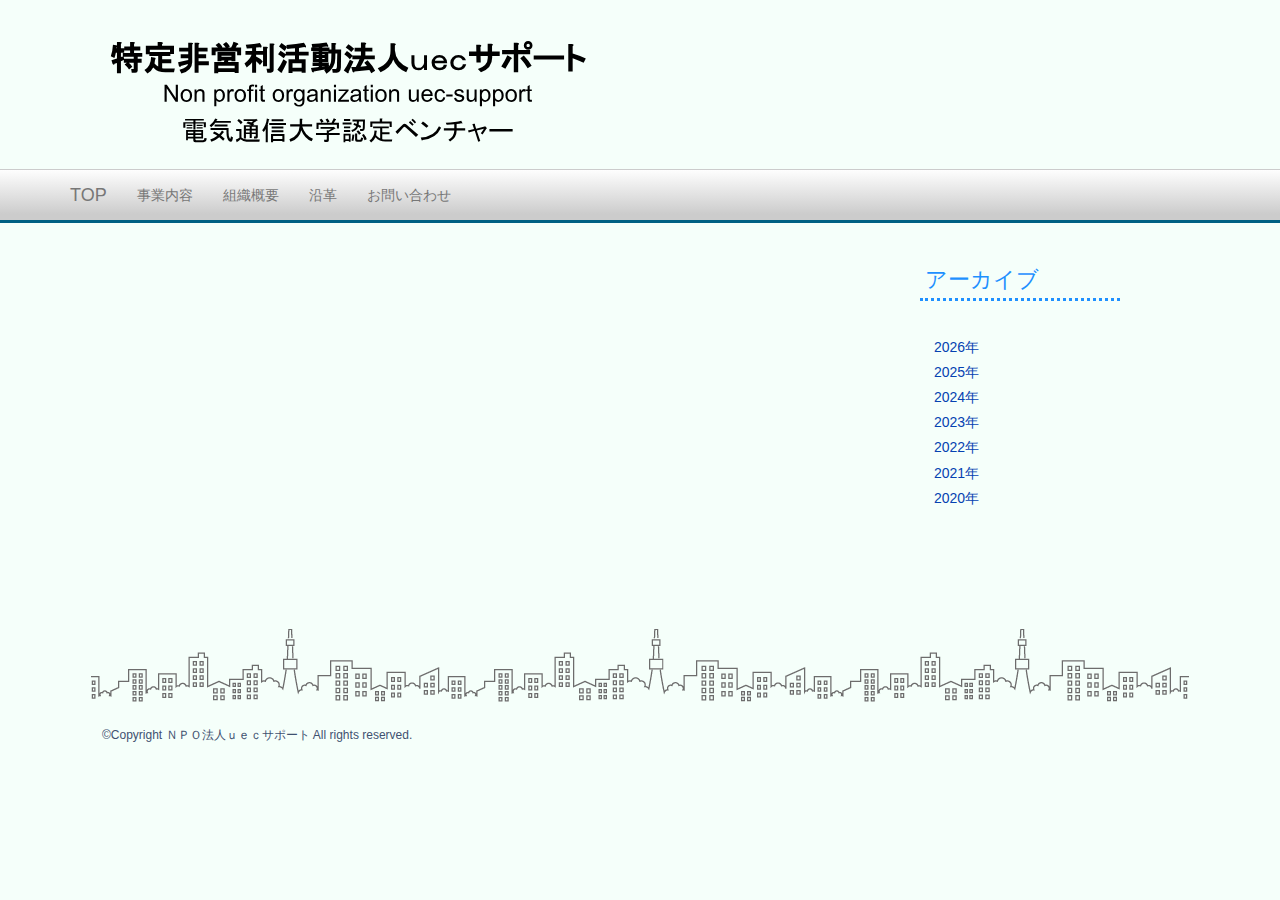
<file: docs/news.html>
<!DOCTYPE html>
<html>
    <head>
        <meta charset="UTF-8">
        <meta http-equiv="X-UA-Compatible" content="IE=edge">
        <meta name="viewport" content="width=device-width, initial-scale=1">
        <title>News｜ＮＰＯ法人ｕｅｃサポート</title>
        <!--load bootstrap first and overwrite with local css-->
        <link href="https://maxcdn.bootstrapcdn.com/bootstrap/3.3.1/css/bootstrap.min.css" rel="stylesheet">
        <link href="./css/base.css" rel="stylesheet" type="text/css">
        <link href="./css/style.css" rel="stylesheet" type="text/css">
        <script src="./js/news.js"></script>
        <script src="https://ajax.googleapis.com/ajax/libs/jquery/1.11.1/jquery.min.js"></script>
        <script src="https://maxcdn.bootstrapcdn.com/bootstrap/3.3.1/js/bootstrap.min.js"></script>
    </head>
    <body onload="showYearNews()">
        <div class="wrapper">
            <!-- タイトル -->
            <div class="header_top" >
                <div class="container" >
                    <div class="row" >
                        <!--
                            <h1 class="logo">特定非営利活動法人ｕｅｃサポート</h1>
                            <h3>電気通信大学認定ベンチャー</h3>
                        -->
                <div class="col-sm-3" > <img src="./images/uec_support.svg" ></div>
                    </div>
                <!-- /.row -->
                </div>
                <!-- /.container -->
            </div>
            <!--タイトルここまで-->
            <!-- /.header_top -->
            <!--ヘッダー(ナビゲーター)-->
            <nav class="navbar navbar-default" >
                <div class="container" >
                    <div class="navbar-header" >
                        <button type="button" class="navbar-toggle collapsed" data-toggle="collapse" data-target="#navbareexample1" > <span class="sr-only" >toggle navigation</span> <span class="icon-bar" ></span> <span class="icon-bar" ></span> <span class="icon-bar" ></span></button>
                        <a class="navbar-brand" href="index.html" >TOP</a></div>
                    <div class="collapse navbar-collapse" id="navbareexample1" >
                        <ul class="nav navbar-nav" >
                            <li><a href="./content.html" >事業内容</a></li>
                            <li><a href="./organization.html" >組織概要</a></li>
                            <li><a href="./history.html" >沿革</a></li>
                            <li><a href="./contact.html" >お問い合わせ</a></li>
                        </ul>
                    </div>
                </div>
            </nav>
            <!--ヘッダーここまで-->
            <div class="main-container">
              <!--メイン-->
              <main id="js-news"><!--JSによりニュースが自動挿入--></main>
              <!--メインここまで-->
              <div class="sidebar">
                <h2>アーカイブ</h2>
                <ul id="js-archive-list">
                </ul>
              </div>
            </div>
            <!--フッター-->
            <footer class="footer">
                <p>&copy;Copyright ＮＰＯ法人ｕｅｃサポート All rights reserved.</p>
            </footer>
            <!--フッターここまで-->
        </div>
    </body>
</html>
</file>
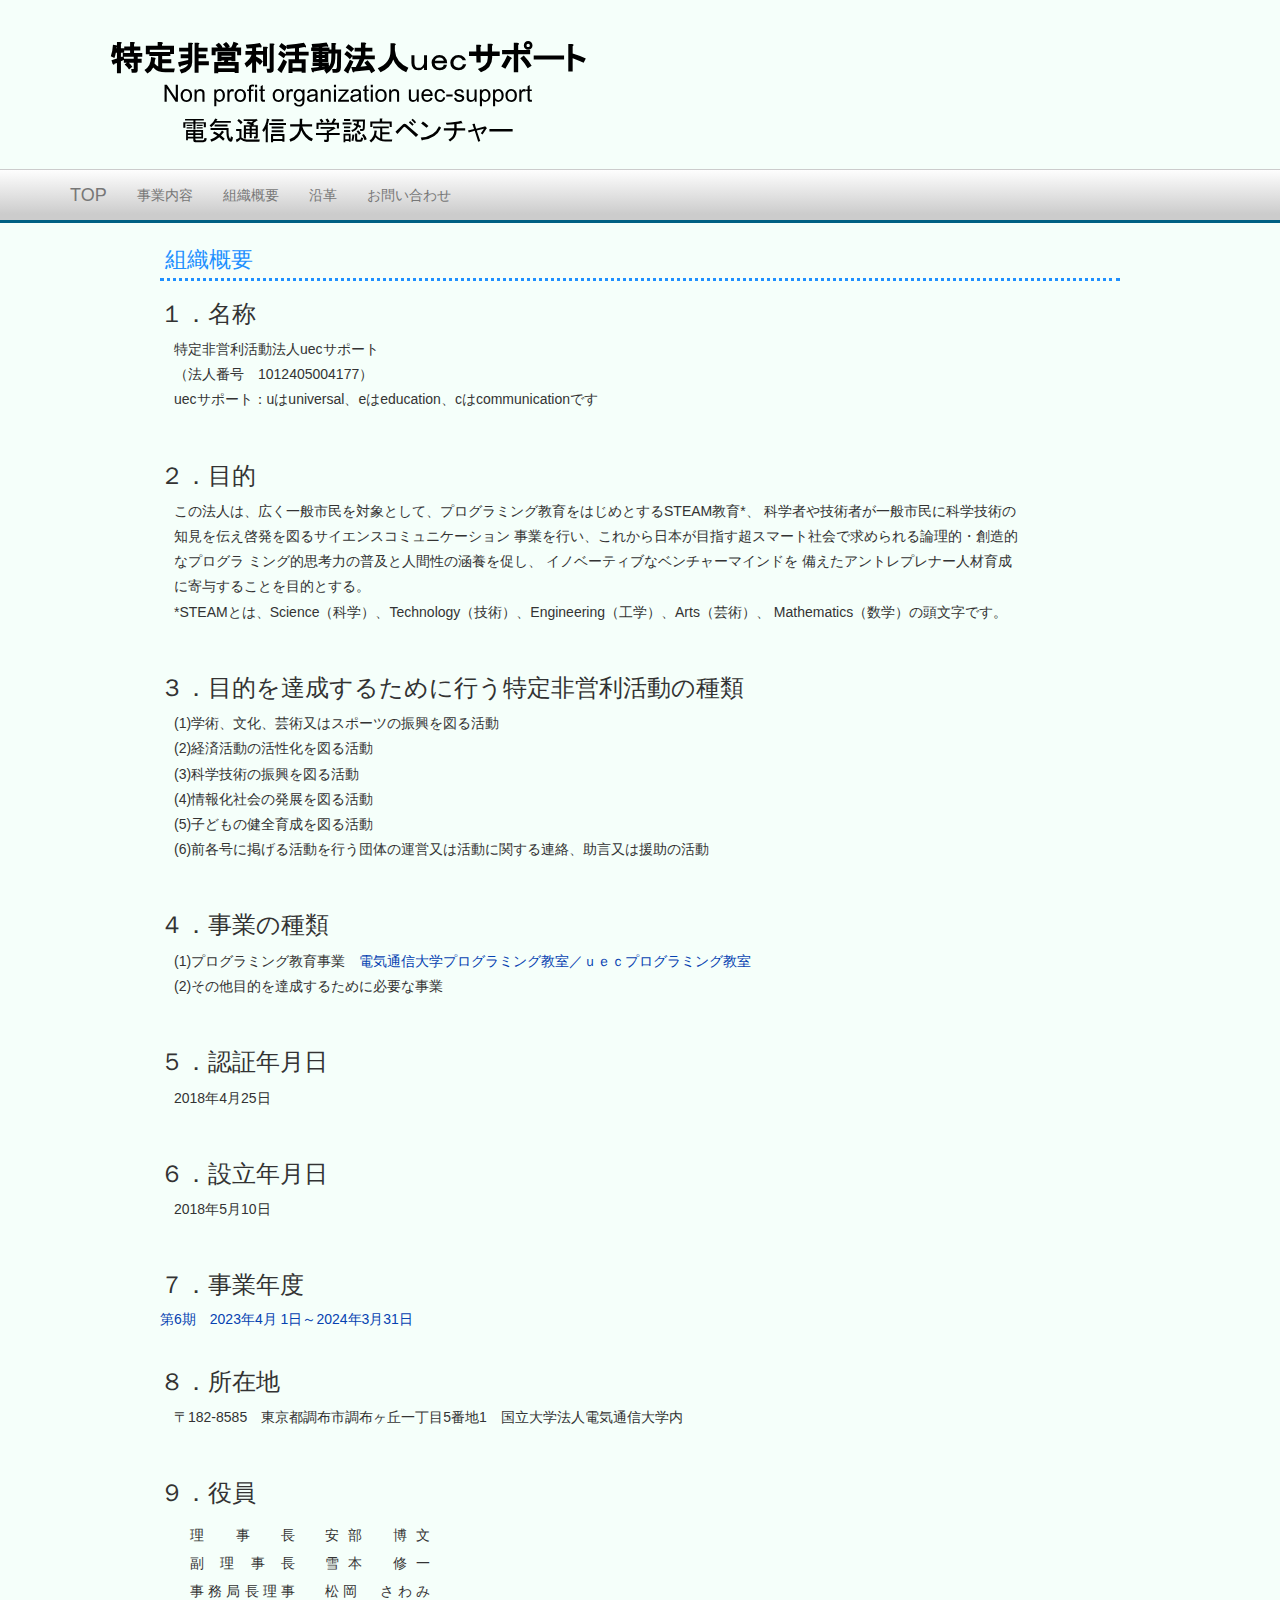
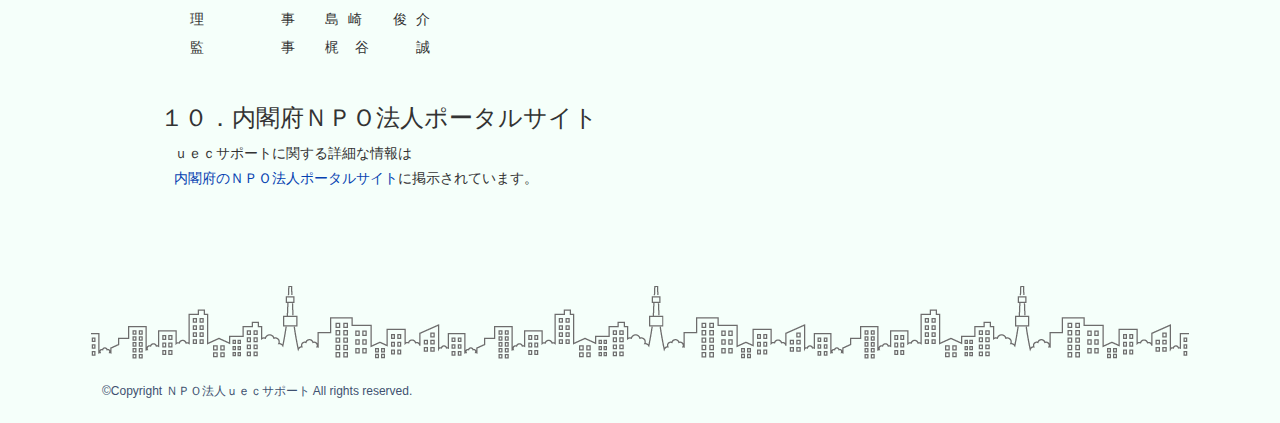
<file: docs/organization.html>
<!DOCTYPE html>
<html>
    <head>
        <meta charset="UTF-8">
        <meta http-equiv="X-UA-Compatible" content="IE=edge">
        <meta name="viewport" content="width=device-width, initial-scale=1">
        <title>組織概要｜ＮＰＯ法人ｕｅｃサポート</title>
        <!--load bootstrap first and overwrite with local css-->
        <link href="https://maxcdn.bootstrapcdn.com/bootstrap/3.3.1/css/bootstrap.min.css" rel="stylesheet">
        <link href="./css/base.css" rel="stylesheet" type="text/css">
        <link href="./css/style.css" rel="stylesheet" type="text/css">
        <script src="https://ajax.googleapis.com/ajax/libs/jquery/1.11.1/jquery.min.js"></script>
        <script src="https://maxcdn.bootstrapcdn.com/bootstrap/3.3.1/js/bootstrap.min.js"></script>
    </head>
    <body>
        <div class="wrapper">
            <!-- タイトル -->
            <div class="header_top" >
                <div class="container" >
                    <div class="row" >
                        <!--
                            <h1 class="logo">特定非営利活動法人ｕｅｃサポート</h1>
                            <h3>電気通信大学認定ベンチャー</h3>
                        -->
                <div class="col-sm-3" > <img src="./images/uec_support.svg" ></div>
                    </div>
                <!-- /.row -->
                </div>
                <!-- /.container -->
            </div>
            <!--タイトルここまで-->
            <!-- /.header_top -->
            <!--ヘッダー(ナビゲーター)-->
            <nav class="navbar navbar-default" >
                <div class="container" >
                    <div class="navbar-header" >
                        <button type="button" class="navbar-toggle collapsed" data-toggle="collapse" data-target="#navbarEexample1" > <span class="sr-only" >Toggle navigation</span> <span class="icon-bar" ></span> <span class="icon-bar" ></span> <span class="icon-bar" ></span></button>
                        <a class="navbar-brand" href="index.html" >TOP</a></div>
                    <div class="collapse navbar-collapse" id="navbarEexample1" >
                        <ul class="nav navbar-nav" >
                            <li><a href="./content.html" >事業内容</a></li>
                            <li><a href="./organization.html" >組織概要</a></li>
                            <li><a href="./history.html" >沿革</a></li>
                            <li><a href="./contact.html" >お問い合わせ</a></li>
                        </ul>
                    </div>
                </div>
            </nav>
            <!--ヘッダーここまで-->
            <!--メイン-->
            <main>
                <h2>組織概要</h2>
                <h3>１．名称</h3>
                <p>特定非営利活動法人uecサポート<br>
                （法人番号　1012405004177）<br>
                uecサポート：uはuniversal、eはeducation、cはcommunicationです</p></h3>
            <br>
            <h3>２．目的</h3>
            <p>この法人は、広く一般市民を対象として、プログラミング教育をはじめとするSTEAM教育*、
            科学者や技術者が一般市民に科学技術の知見を伝え啓発を図るサイエンスコミュニケーション
            事業を行い、これから日本が目指す超スマート社会で求められる論理的・創造的なプログラ
            ミング的思考力の普及と人間性の涵養を促し、 イノベーティブなベンチャーマインドを
            備えたアントレプレナー人材育成に寄与することを目的とする。<br>
            *STEAMとは、Science（科学）、Technology（技術）、Engineering（工学）、Arts（芸術）、
            Mathematics（数学）の頭文字です。</p>
            <br>
            <h3>３．目的を達成するために行う特定非営利活動の種類</h3>
            <p>(1)学術、文化、芸術又はスポーツの振興を図る活動<br>
            (2)経済活動の活性化を図る活動<br>
            (3)科学技術の振興を図る活動<br>
            (4)情報化社会の発展を図る活動<br>
            (5)子どもの健全育成を図る活動<br>
            (6)前各号に掲げる活動を行う団体の運営又は活動に関する連絡、助言又は援助の活動</p>
            <br>
            <h3>４．事業の種類</h3>
            <p>(1)プログラミング教育事業　<a href="https://www.uec-programming.com/" target="_blank">電気通信大学プログラミング教室／ｕｅｃプログラミング教室</a><br>
            (2)その他目的を達成するために必要な事業</p>
            <br>
            <h3>５．認証年月日</h3>
            <p>2018年4月25日</p>
            <br>
            <h3>６．設立年月日</h3>
            <p>2018年5月10日</p>
            <br>
            <h3>７．事業年度</h3>
            <details >
                <summary>
                    <a href="./files/balance_sheet/20240331_BalanceSheet.pdf" >第6期　2023年4月 1日～2024年3月31日</a>
                </summary>
                <iframe src="./files/balance_sheet/20240331_BalanceSheet.pdf" width="1600" height="1200" scrolling="no" marginwidth="0" marginheight="0" frameborder="0" style="border:none;" ></iframe>

            </details>
            <br>
            <h3>８．所在地</h3>
            <p>〒182-8585　東京都調布市調布ヶ丘一丁目5番地1　国立大学法人電気通信大学内</p>
            <br>
            <h3>９．役員</h3>
            <table class="position">

                <tr>
                    <td>理事長</td>
                    <td>安部　博文</td>
                </tr>
                <tr>
                    <td>副理事長</td>
                    <td>雪本　修一</td>
                </tr>
                <tr>
                    <td>事務局長理事</td>
                    <td>松岡　さわみ</td>
                </tr>
                <tr>
                    <td>理事</td>
                    <td>島崎　俊介</td>
                </tr>
                <tr>
                    <td>監事</td>
                    <td>梶谷　誠</td>
                </tr>
            </table>
            <br>
            <h3>１０．内閣府ＮＰＯ法人ポータルサイト</h3>
            <p>ｕｅｃサポートに関する詳細な情報は<br>
            <a href="https://www.npo-homepage.go.jp/npoportal/detail/013012906" target="_blank">内閣府のＮＰＯ法人ポータルサイト</a>に掲示されています。</p>
            </main>
            <!--メインここまで-->
            <!--フッター-->
            <footer class="footer">
                <p>&copy;Copyright ＮＰＯ法人ｕｅｃサポート All rights reserved.</p> 
            </footer>
            <!--フッターここまで-->
        </div>
    </body>
</html>
</file>
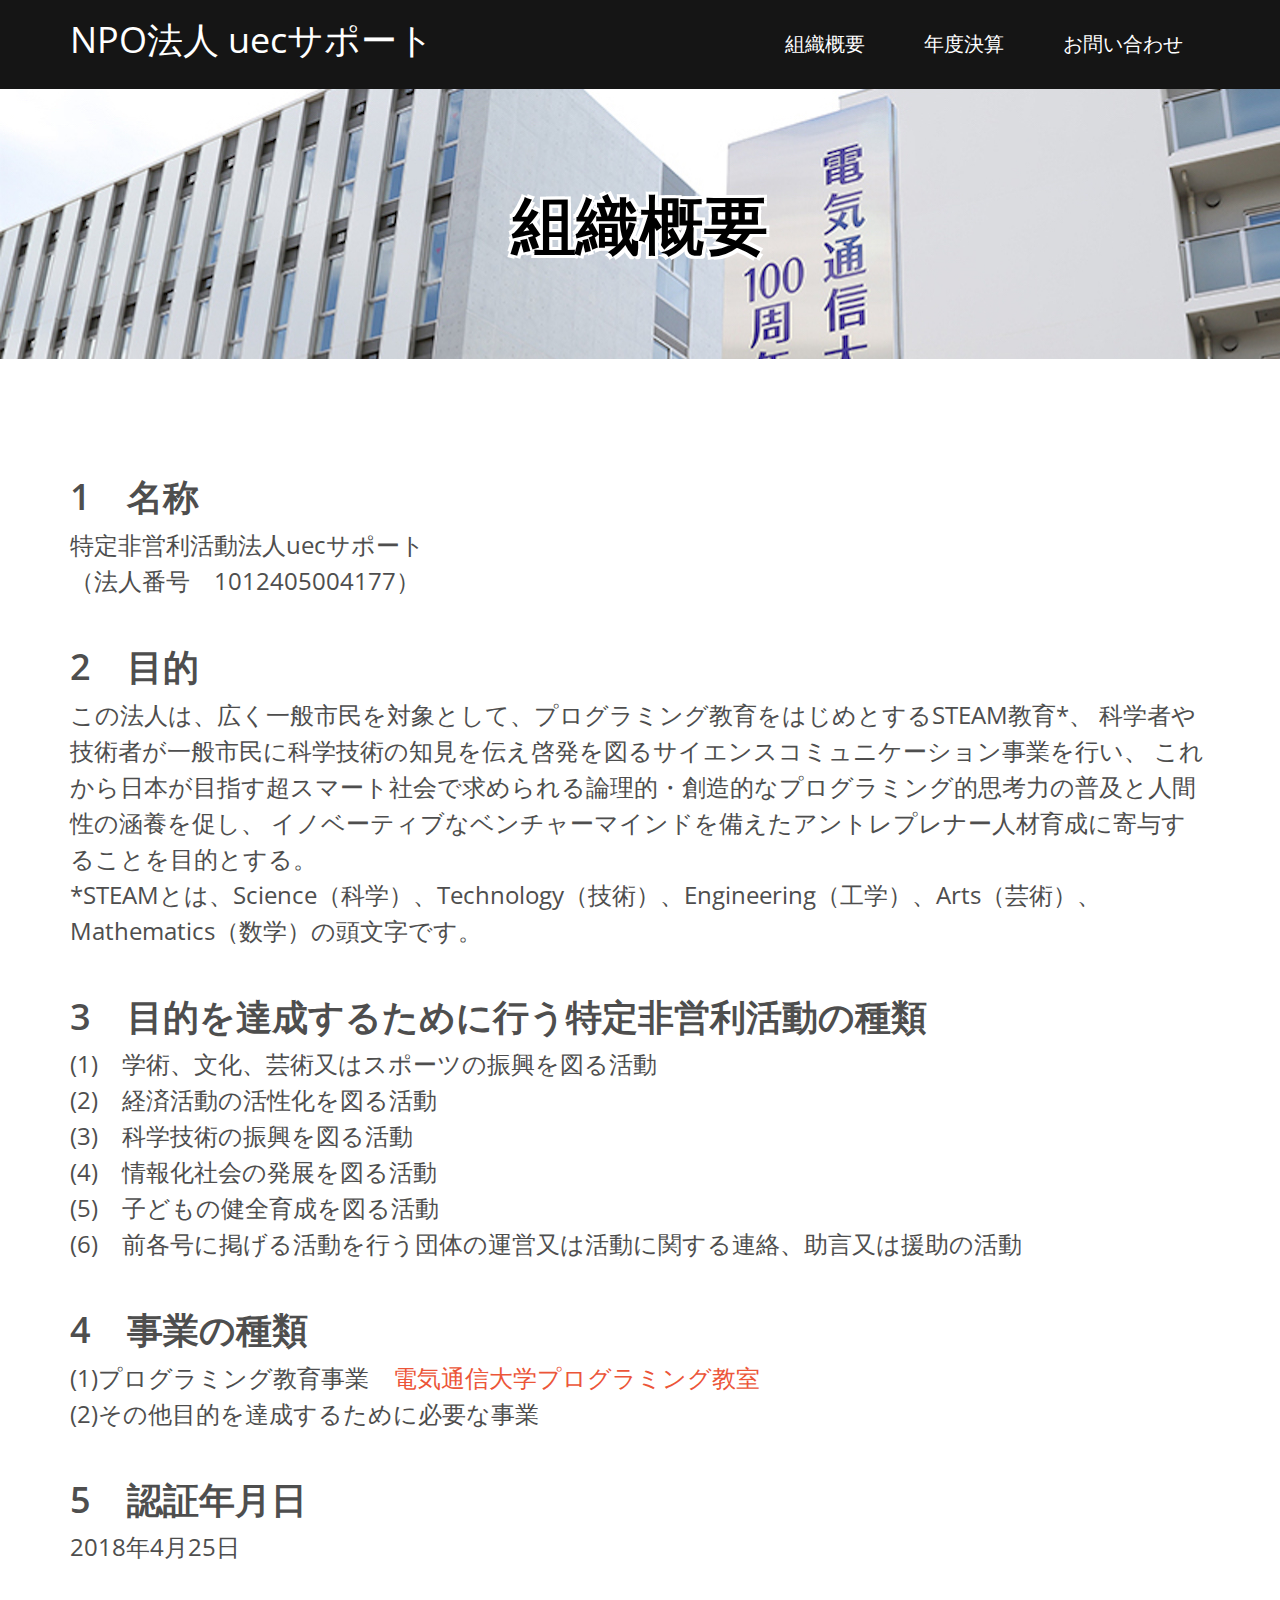
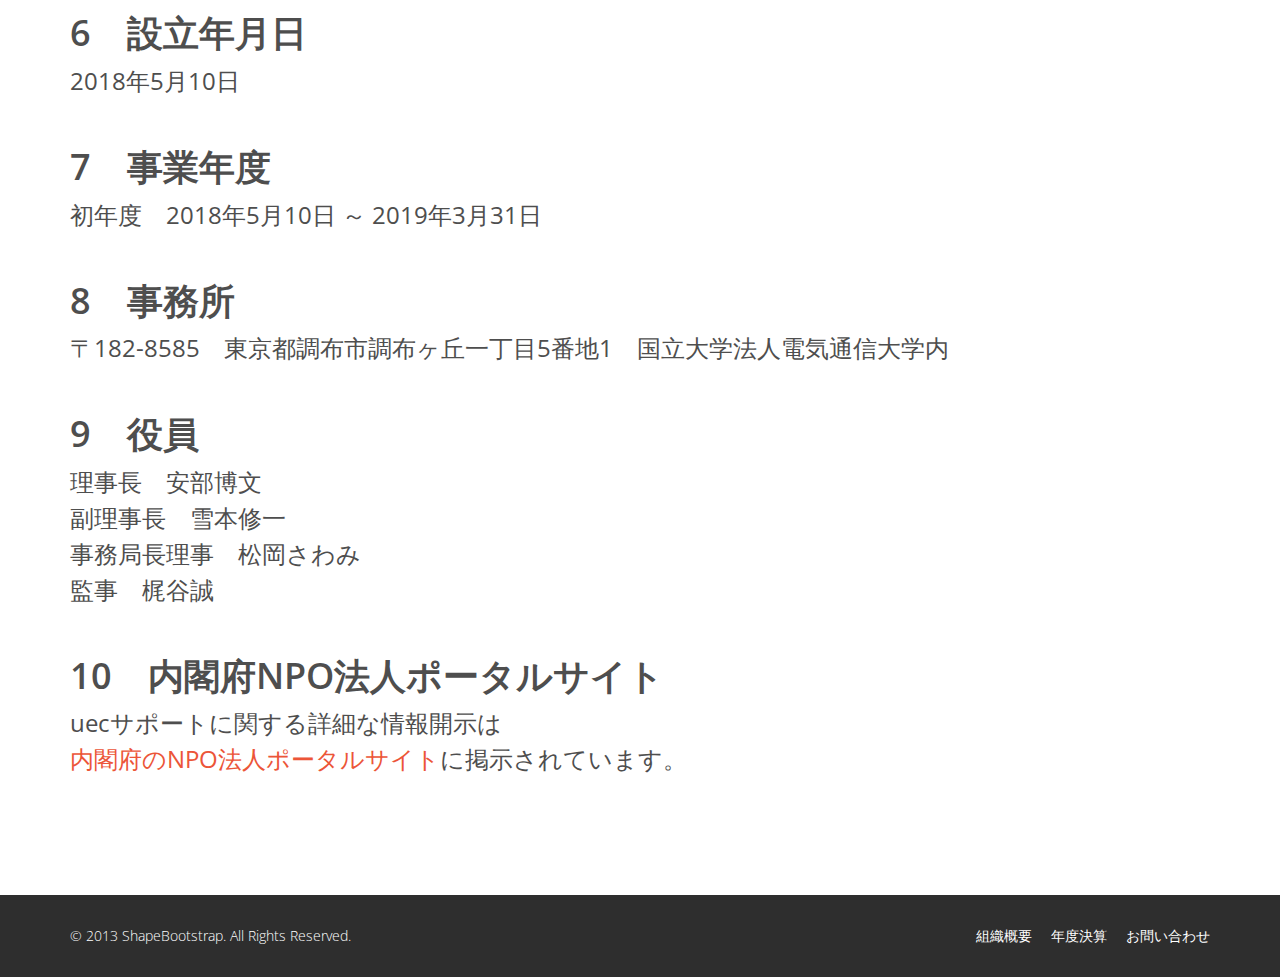
<file: docs/.historical_contents/removed_20200705/about-us.html>
<!DOCTYPE html>
<html lang="ja">

<head>
    <meta charset="utf-8">
    <meta name="viewport" content="width=device-width, initial-scale=1.0">
    <meta name="description" content="">
    <meta name="author" content="">
    <title>組織概要 | uecサポート</title>

    <!-- core CSS -->
    <link href="css/bootstrap.min.css" rel="stylesheet">
    <link href="css/font-awesome.min.css" rel="stylesheet">
    <link href="css/animate.min.css" rel="stylesheet">
    <link href="css/prettyPhoto.css" rel="stylesheet">
    <link href="css/owl.carousel.min.css" rel="stylesheet">
    <link href="css/icomoon.css" rel="stylesheet">
    <link href="css/main.css" rel="stylesheet">
    <link href="css/responsive.css" rel="stylesheet">
    <!--[if lt IE 9]>
    <script src="js/html5shiv.js"></script>
    <script src="js/respond.min.js"></script>
    <![endif]-->
    <link rel="shortcut icon" href="images/ico/favicon.ico">
    <link rel="apple-touch-icon-precomposed" sizes="144x144" href="images/ico/apple-touch-icon-144-precomposed.png">
    <link rel="apple-touch-icon-precomposed" sizes="114x114" href="images/ico/apple-touch-icon-114-precomposed.png">
    <link rel="apple-touch-icon-precomposed" sizes="72x72" href="images/ico/apple-touch-icon-72-precomposed.png">
    <link rel="apple-touch-icon-precomposed" href="images/ico/apple-touch-icon-57-precomposed.png">
</head>
<!--/head-->


<body>
  <header id="header">
      <nav class="navbar navbar-inverse" role="banner">
          <div class="container">
              <div class="navbar-header">
                  <button type="button" class="navbar-toggle" data-toggle="collapse" data-target=".navbar-collapse">
                      <span class="sr-only">Toggle navigation</span>
                      <span class="icon-bar"></span>
                      <span class="icon-bar"></span>
                      <span class="icon-bar"></span>
                  </button>
                  <a class="navbar-brand" href="index.html">NPO法人 uecサポート</a>
              </div>

              <div class="collapse navbar-collapse navbar-right">
                  <ul class="nav navbar-nav">
                      <li><a href="about-us.html">組織概要</a></li>
                      <li><a href="settlement.html">年度決算</a></li>
                      <li><a href="inquiry.html">お問い合わせ</a></li>
                  </ul>
              </div>
          </div>
          <!--/.container-->
      </nav>
      <!--/nav-->
  </header>
  <!--/header-->

    <div class="page-title" style="background-image: url(images/alliance_center01.jpg)">
        <h1>組織概要</h1>
    </div>

    <div class="page-content">
    <article>
      <section>
        <h1>1　名称</h1>
        <p>
          特定非営利活動法人uecサポート<br/>
          （法人番号　1012405004177）
        </p>
      </section>

      <section>
        <h1>2　目的</h1>
        <p>
          この法人は、広く一般市民を対象として、プログラミング教育をはじめとするSTEAM教育*、
          科学者や技術者が一般市民に科学技術の知見を伝え啓発を図るサイエンスコミュニケーション事業を行い、
          これから日本が目指す超スマート社会で求められる論理的・創造的なプログラミング的思考力の普及と人間性の涵養を促し、
          イノベーティブなベンチャーマインドを備えたアントレプレナー人材育成に寄与することを目的とする。<br/>
          *STEAMとは、Science（科学）、Technology（技術）、Engineering（工学）、Arts（芸術）、Mathematics（数学）の頭文字です。
        </p>
      </section>

      <section>
        <h1>3　目的を達成するために行う特定非営利活動の種類</h1>
        <p>
          (1)　学術、文化、芸術又はスポーツの振興を図る活動<br/>
          (2)　経済活動の活性化を図る活動<br/>
          (3)　科学技術の振興を図る活動<br/>
          (4)　情報化社会の発展を図る活動<br/>
          (5)　子どもの健全育成を図る活動<br/>
          (6)　前各号に掲げる活動を行う団体の運営又は活動に関する連絡、助言又は援助の活動
        </p>
      </section>

      <section>
        <h1>4　事業の種類</h1>
        <p>
          (1)プログラミング教育事業　<a href='http://www.uec-programming.com/'>電気通信大学プログラミング教室</a><br/>
          (2)その他目的を達成するために必要な事業
        </p>
      </section>

      <section>
        <h1>5　認証年月日</h1>
        <p>
          2018年4月25日
        </p>
      </section>

      <section>
        <h1>6　設立年月日</h1>
        <p>
          2018年5月10日
        </P>
      </section>

      <section>
        <h1>7　事業年度</h1>
        <p>
          初年度　2018年5月10日 ～ 2019年3月31日
        </p>
      </section>

      <section>
        <h1>8　事務所</h1>
        <p>
          〒182-8585　東京都調布市調布ヶ丘一丁目5番地1　国立大学法人電気通信大学内
        </p>
      </section>

      <section>
        <h1>9　役員</h1>
        <p>
          理事長　安部博文<br/>
          副理事長　雪本修一<br/>
          事務局長理事　松岡さわみ<br/>
          監事　梶谷誠
        </p>
      </section>

      <section>
        <h1>10　内閣府NPO法人ポータルサイト</h1>
        <p>
        uecサポートに関する詳細な情報開示は<br>
        <a href='https://www.npo-homepage.go.jp/npoportal/detail/013012906'>内閣府のNPO法人ポータルサイト</a>に掲示されています。
        </p>
      </section>
    </article>
    </div>

    <footer id="footer" class="midnight-blue">
        <div class="container">
            <div class="row">
                <div class="col-sm-6">
                    &copy; 2013 <a target="_blank" href="http://shapebootstrap.net/" title="Free Twitter Bootstrap WordPress Themes and HTML templates">ShapeBootstrap</a>. All Rights Reserved.
                  </div>
                  <div class="col-sm-6">
                      <ul class="pull-right">
                          <li><a href="about-us.html">組織概要</a></li>
                          <li><a href="settlement.html">年度決算</a></li>
                          <li><a href="inquiry.html">お問い合わせ</a></li>
                      </ul>
                  </div>
            </div>
        </div>
    </footer>
    <!--/#footer-->


    <script src="js/jquery.js"></script>
    <script src="js/bootstrap.min.js"></script>
    <script src="js/jquery.prettyPhoto.js"></script>
    <script src="js/owl.carousel.min.js"></script>
    <script src="js/jquery.isotope.min.js"></script>
    <script src="js/main.js"></script>
</body>

</html>
</file>
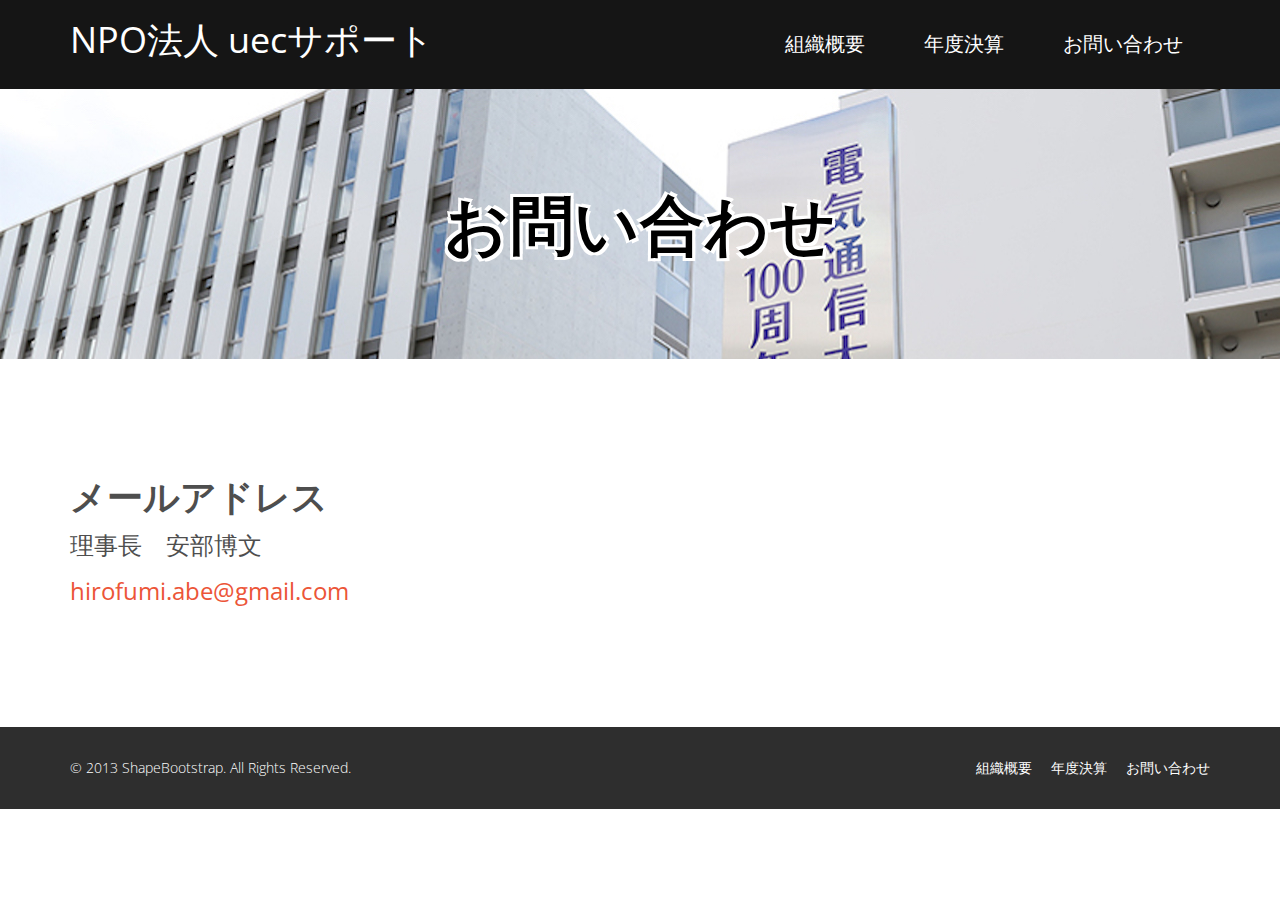
<file: docs/.historical_contents/removed_20200705/inquiry.html>
<!DOCTYPE html>
<html lang="ja">

<head>
    <meta charset="utf-8">
    <meta name="viewport" content="width=device-width, initial-scale=1.0">
    <meta name="description" content="">
    <meta name="author" content="">
    <title>お問い合わせ | uecサポート</title>

    <!-- core CSS -->
    <link href="css/bootstrap.min.css" rel="stylesheet">
    <link href="css/font-awesome.min.css" rel="stylesheet">
    <link href="css/animate.min.css" rel="stylesheet">
    <link href="css/prettyPhoto.css" rel="stylesheet">
    <link href="css/owl.carousel.min.css" rel="stylesheet">
    <link href="css/icomoon.css" rel="stylesheet">
    <link href="css/main.css" rel="stylesheet">
    <link href="css/responsive.css" rel="stylesheet">
    <!--[if lt IE 9]>
    <script src="js/html5shiv.js"></script>
    <script src="js/respond.min.js"></script>
    <![endif]-->
    <link rel="shortcut icon" href="images/ico/favicon.ico">
    <link rel="apple-touch-icon-precomposed" sizes="144x144" href="images/ico/apple-touch-icon-144-precomposed.png">
    <link rel="apple-touch-icon-precomposed" sizes="114x114" href="images/ico/apple-touch-icon-114-precomposed.png">
    <link rel="apple-touch-icon-precomposed" sizes="72x72" href="images/ico/apple-touch-icon-72-precomposed.png">
    <link rel="apple-touch-icon-precomposed" href="images/ico/apple-touch-icon-57-precomposed.png">
</head>
<!--/head-->


<body>
  <header id="header">
      <nav class="navbar navbar-inverse" role="banner">
          <div class="container">
              <div class="navbar-header">
                  <button type="button" class="navbar-toggle" data-toggle="collapse" data-target=".navbar-collapse">
                      <span class="sr-only">Toggle navigation</span>
                      <span class="icon-bar"></span>
                      <span class="icon-bar"></span>
                      <span class="icon-bar"></span>
                  </button>
                  <a class="navbar-brand" href="index.html">NPO法人 uecサポート</a>
              </div>

              <div class="collapse navbar-collapse navbar-right">
                  <ul class="nav navbar-nav">
                      <li><a href="about-us.html">組織概要</a></li>
                      <li><a href="settlement.html">年度決算</a></li>
                      <li><a href="inquiry.html">お問い合わせ</a></li>
                  </ul>
              </div>
          </div>
          <!--/.container-->
      </nav>
      <!--/nav-->
  </header>
  <!--/header-->

    <div class="page-title" style="background-image: url(images/alliance_center01.jpg)">
        <h1>お問い合わせ</h1>
    </div>

    <div class="page-content">
    <article>

      <section>
        <h1>メールアドレス</h1>
        <p>理事長　安部博文</p>
        <p><a href="mailto:hirofumi.abe@gmail.com">hirofumi.abe@gmail.com</a></p>
      </section>

    </article>
    </div>

    <footer id="footer" class="midnight-blue">
        <div class="container">
            <div class="row">
                <div class="col-sm-6">
                    &copy; 2013 <a target="_blank" href="http://shapebootstrap.net/" title="Free Twitter Bootstrap WordPress Themes and HTML templates">ShapeBootstrap</a>. All Rights Reserved.
                  </div>
                  <div class="col-sm-6">
                      <ul class="pull-right">
                          <li><a href="about-us.html">組織概要</a></li>
                          <li><a href="settlement.html">年度決算</a></li>
                          <li><a href="inquiry.html">お問い合わせ</a></li>
                      </ul>
                  </div>
            </div>
        </div>
    </footer>
    <!--/#footer-->


    <script src="js/jquery.js"></script>
    <script src="js/bootstrap.min.js"></script>
    <script src="js/jquery.prettyPhoto.js"></script>
    <script src="js/owl.carousel.min.js"></script>
    <script src="js/jquery.isotope.min.js"></script>
    <script src="js/main.js"></script>
</body>

</html>
</file>
<file: docs/css/base.css>
/* CSS Document */
/* original from uec社会連携センター
body{
	font-family: -apple-system, BlinkMacSystemFont, 'Helvetica Neue', 'Segoe UI', 'Hiragino Kaku Gothic ProN', 'Yu Gothic', sans-serif;
	margin:0;
	padding:0;
	line-height:1em;
	color:#000;
}
*/
/*==========
 h
 ----------*/
/*
 h1{
	 font-size:200%;
	 text-align:center;
 }
 */
/*
 h2{
	font-size:120%;
	padding:10px;
 }
*/
h4{
	font-size:110%;
	padding:5px 5px 5px 1em;
/*	border:1px dotted #006083;
*/	background-color:#d3def1;
	border-radius: 5px;
	font-weight:bold;
	line-height:1.8;
}
h5{
	font-size:100%;
	padding:5px;
	border-left:5px solid #99b2df;
	font-weight:bold;
	line-height:1.8;
	margin-left:1em;
}
/*
p{
	width:90%;
	line-height:1.8;
	padding-left:1em;
}
*/
a.pdf{
	background-image:url(../images/ic_pdf.gif);
	background-repeat: no-repeat;
	background-position:left center;
	padding:2em;
}
figcaption{
	text-align:center;
	font-size:80%;
	line-height:1;
}

.red{
	color:#b30000;
}

.page-title{
	width:100%;
	background-color:#006083;
	color:#fff;
	font-size:140%;
	font-weight:bold;
	border-radius: 5px;
	text-shadow: 1px 1px 1px #333;
	box-shadow:3px 3px 3px #ccc;
}

.chapter-title{
	width:100%;
	color:#000;
	background-color:#f2f2f2;
	font-size:120%;
	font-weight:bold;
	border-left:solid 5px #006083;
	border-bottom:solid 1px #ccc;
	border-top:solid 1px #ccc;
	border-right:solid 1px #ccc;
	padding:3px 0 3px 1em;
	box-shadow:0 3px  3px #eee;
	line-height:1.8;
}
.chapter{
	width:90%;
	margin:5px 0 2em 1em;
}
.chapter p{
	padding:0 1em;
	line-height:1.5;
}
.chapter img{
	margin:1em;
}
.header_contents{
	margin:0 0 10px 0;
	position: relative;/*相対配置*/
}


.header_contents img {
	width: 100%;
}
	
.text{
	position: absolute;
    top: 20px;
    right: 10px;
    width: 50%;
    color: darkred;
    padding: 15px;
    font-size: 20px;
    line-height: 130%;
}
/* original from uec 社会連携センター
.footer{
	padding:1em 0 1em 0;
	width:100%;
	background-color:#006083;
	color:#fff;
}
*/
.sitemap-title{
	border-left:5px solid #0096CC;
	padding-left:5px;
}
.sitemap-title a{
	color:#fff;
}
.sitemap li{
	list-style:none;
	line-height:1.5;
	font-size:85%;
}
.sitemap li a{
	text-decoration:none;
	color:#fff;
}
.sitemap-title a:hover,.sitemap li a:hover{
	text-decoration:underline;
}

.address{
	text-align:center;
	padding-top:10px;
	border-top:1px solid #00384D;
}

/*==========
 navbar
 ----------*/
.navbar-default{
	background: -webkit-gradient(linear, left top, left bottom, color-stop(0.88, #ccc), color-stop(0.00, #fefefe));
	background: -webkit-linear-gradient(top, #fefefe 0%, #ccc 88%);
	background: -moz-linear-gradient(top, #fefefe 0%, #ccc 88%);
	background: -o-linear-gradient(top, #fefefe 0%, #ccc 88%);
	background: -ms-linear-gradient(top, #fefefe 0%, #ccc 88%);
	background: linear-gradient(to bottom, #fefefe 0%, #ccc 88%);
}

.navbar{
	border:none;
	background-color:#fff;
	border-top:1px solid #ccc;
	border-bottom:3px solid #006083;
	border-radius:0 0 0 0;
}

.nav li a{
	color:#000;
/*
	font-weight:bold;
*/}
.dropdown-menu li{
	border-bottom:dotted 1px #ccc;
}
.dropdown-menu li a:hover{
	background-color:#9CF;
}

/*==========
 others
 ----------*/
.header_top{
	width:100%;
}
.header_top img{
	width:100%;
	padding-top:1em;
}
.news{
	height:360px;
	overflow-y: scroll;
}
dt{
	line-height:2;
	padding-right:5px;
}
dd{
	border-bottom:dotted 2px #ccc;
	line-height:2;
	margin-bottom:5px;
}
ul li{
	list-style:none;
	line-height:1.8;
}
.panel-body{
	height:400px;
	overflow-y: scroll;
}
.link{
	border-top:1px solid #E0ECFF;
	background-image:linear-gradient(transparent 95%, rgba(224, 236, 255, 1) 5%),linear-gradient(90deg,transparent 95%,rgba(224, 236, 255, 1) 5%);
	background-repeat: repeat;
	background-size: 10px 10px;
	padding:20px 0;
}

.link img{
	width:100%;
	border:1px solid #ccc;
	margin:5px;
}
.menu_panel{
	width:100%;
	background-color:#E0ECFF;
	border-top:3em solid #E0ECFF;
}
.panel_link{
	display:block;
	text-align:right;
	}
.right-align{
	text-align:right;
}
.float-right{
	float:right;
}
.font-small{
	font-size:80%;
}
.name{
	padding:1.5em 0 0 1em;
	font-weight:bold;
	line-height:2em;
}
.occupation{
	padding:5px 0 10px 1em;
	color:#666;
	font-size:small;
	line-height:1.5;
}
.list{
	width:100%;
	border-bottom:1px dotted #ccc;
	padding:1em 0;
}
.list img{
	margin:1em;
	border:1px solid #999;
}
.photo_bottom figure{
	display:inline-block;
	margin:0 auto;
}
.photo_bottom figure figcaption{
	font-size:80%;
	text-align:center;	
}
.photo_bottom figure img{
	text-align:top;
	padding:0 1em;
}
.vol_scroll{
	height:300px;
	overflow-y:scroll;
	padding:0 1em;
	border:1px solid #ccc;
}

/* table */
.table_detail{
	border:1px solid #999;
	width:90%;
	margin:0 auto;
	margin-bottom:1em;
}
.table_detail tr,th,td{
	border:1px solid #999;
	/*padding:1em;*/
}
.table_detail th{
	width:15%;
	background-color:#b0c4de;
}
.table_detail td{
	line-height:1.6;
}
.kouza_border{
	width:100%;
	border-bottom:2px dotted #ccc;
	text-align:right;
}
.kouza_border a:hover{
    text-decoration: none;
}
.square_btn{
    display: inline-block;
    padding: 0.5em 1em;
    text-decoration: none;
    background: #6495ed;/*ボタン色*/
    color: #FFF;
	font-weight: bold;
    border-bottom: solid 4px #4682b4;
    border-radius: 3px;
	margin-bottom:1em;
}
.square_btn:hover {
	cursor: pointer;
	text-decoration:underline;
	background:#4682b4;
}
.square_btn:active {/*ボタンを押したとき*/
    -ms-transform: translateY(4px);
    -webkit-transform: translateY(4px);
    transform: translateY(4px);/*下に動く*/
    box-shadow: 0px 0px 1px rgba(0, 0, 0, 0.2);/*影を小さく*/
    border-bottom: none;
	font-weight: bold;
    text-decoration: underline;
	
}
.kouza_table{
	border:1px solid #999;
	width:90%;
	margin:0 auto;
	margin-bottom:1em;
}
.kouza_table th{
	background-color:#b0c4de;
}
.kouza_table td{
	background-color:#fff;
}
.toy_table{
	border:1px solid #999;
	width:90%;
	margin:0 auto;
	margin-bottom:1em;
}
.toy_table th{
	background-color:#b0c4de;
}
.toy_table td{
	background-color:#fff;
}

.accordion {
	margin: 0 auto;
	padding: 10px;
}
/*
.accordion .ac-content {
	margin: 0 10px;
}
*/
.accordion input {
	display: none;
}
.accordion label {
	display: block;
	background: #D3DEF1;
	cursor: pointer;
	padding: 10px;
	border-bottom: 1px solid #fff;
}
.accordion label:hover {
	background: #ccc;
}
.accordion .ac-cont {
	transition: 0.2s;
	height: 0;
	overflow: hidden;
	background: #fff;
	padding: 0 10px;
}
.accordion input:checked + .ac-cont {
	height: auto;
	padding: 10px;
}
.rep{
	border:solid 1px #ddd;
	padding:1em 2em 2em 2em;
}
.photo_right{
	float:right;
	width:20%;
		}
.photo_right img{
	padding:1em 1em 0 1em;
	}
.photo_report{
	margin:1em;
}
.photo_report img{
	margin:1em;
}
.panel-heading{
	font-weight:bold;
}
.panel-body{
	height:auto;
}
.panel-footer{
	background-color:#D3DEF1;
}
.panel-footer a{
	color:#333;
}
.ph_img_right{
	display:inline-block;
	width:200px;
	float:right;
}
.ph_img_right img{
	margin:2px;

}
.nav-justified li{
	background-color:#d3def1;
	border:1px solid #fff;
	border-radius:5px;
}

.nav-justified li a{
	background-color:#d3def1;
}
.nav-justified li.active a{
	background-color:#d985a4;
}

.jt-staff{
	background: url(../../images/toydoctor.jpg) 0 0 no-repeat;
    background-size: 100% auto;
}
.hatsumei_entry{
	text-align:center;
}
.form_button{
	text-align: center;
	line-height: 2;
}

.hatsumei-list{
	display:inline;
}
.report-list li{
	display:inline-block;
	margin:1em;
}
.caffe_poster{
	border:1px solid #ccc;
}
.date{
	font-size:80%;
	float:right;
	font-weight:lighter;
}
.report-frame{
	border:solid 1px #666;
	width:90%;
	margin:0 auto 1em;
}
.report-frame h4{
	margin: 0;
	background-color:lightsteelblue;
	font-weight:500;
	border-radius: 0;
	border-bottom:1px solid #666;
}
.kyosai{
	text-align:right;
	color:royalblue;
}
</file>
<file: docs/css/style.css>
@charset "UTF-8";

/*すべてのWebべーじに適用される*/
html{
    font-family: sans-serif;
}
html * {
    box-sizing: border-box;
}



body{
    margin: 0 0 0 0;
    background-color: mintcream;
}
/*
.wrapper{
    margin: 0 auto 0 auto;
    max-width: 960px;
}
*/
main{
    margin: 0 auto 0 auto;
    max-width: 960px;
}
h2{
    color: dodgerblue;
    font-size: 22px;
    border-bottom: 3px dotted dodgerblue;
    margin-top: 20px;
    margin-right: 0px;
    margin-bottom: 20px;
    margin-left: 0px;
    padding-top: 5px;
    padding-right: 5px;
    padding-bottom: 5px;
    padding-left: 5px;
}
h3{
    margin: 0 0 8 0;
}
p{
	width:90%;
	line-height:1.8;
	padding-left:1em;
}
a:link{
    color: #0642b1;
}
a:visited{
    color:#0642b1;
}
a:hover{
    color: #e3937a;
}
a:active{
    color: #ff6a3b;
}
img{
    max-width: 100%;
    height: auto;
}

/*すべてのページに適用 -ヘッダー - */

.col-sm-3{
    text-align: middle;
    min-width: 50%;
}
.logo{
    margin: 50px 0 30px 0;
    line-height: 0;
    text-align: left;
    font-size: 38px;
}

.navi li{
    display: inline;
    list-style-type: none;
    padding-right: 30px;
}
.navi ul{
    margin: 0 0 0 0;
    padding: 15px 10px 10px 20px;

    background-image: url(../images/menu-bg.png);
    background-repeat: repeat-x;

}
.navi a:link{
    columns: #3c454d;
    text-decoration: none;
}
.navi a:visited{
    color: #3c454d;
    text-decoration: none;
}
.navi a:hover{
    color: black#7b8dac;
    text-decoration: none;
}
.navi a:active{
    color: #5a9bc0;
    text-decoration: none;
}

/*すべてのページに適用　-フッター-　*/
.footer{
    background-image: url(../images/footer-bg1.png);
    background-repeat: no-repeat;
    background-position: center;
    margin-top: 30px;
    padding: 160px 90px 10px 90px;
    font-size: 12px;
    color: #3f5170;
}

/*個別のスタイル　*/
/*index.html */
.keyvisual{
    text-align: center;
    margin: 15px 0 0 0 ;

}
.news-item{
    margin: 0;
}

/*organization.html */
.position{
    width: 300px;
    table-layout: auto;
    border-collapse: separate;
    border-spacing: 30px 8px;
}
.position td{
    padding: 5 10 0 10;
    text-align-last: justify;
    text-justify: inter-ideograph;
    border: none;
}

/* table property for history.html */

.history_table table, td, th {
    border: 1px solid black;
}

.history_table {
    width: 100%;
    table-layout: auto;
    border-collapse: collapse;
}
.history_table th{
    text-align: center;
    width: 70px;
}
.history_table td, th {
    padding: 5px 10px;
}

@media (max-width: 767px){/*スマートフォン向けCSS*/

    /* 全体　－　ナビゲーション*/
/*
    .wrapper{
        margin: 0 8px;
    }
    .logo{
        margin: 30px 0;
    }
*/
  .main-container {
    flex-direction: column;
  }

}


/* サイドバー */
.main-container {
  display: flex;
  gap: 32px;
  max-width: 960px;
  margin: 0 auto;
}
.main-container>main {
  flex: 1;
}
.sidebar {
  width: 200px;
}
.sidebar ul {
  padding: 1em;
}
</file>
<file: docs/.historical_contents/removed_20200705/css/prettyPhoto.css>
div.pp_default .pp_top,div.pp_default .pp_top .pp_middle,div.pp_default .pp_top .pp_left,div.pp_default .pp_top .pp_right,div.pp_default .pp_bottom,div.pp_default .pp_bottom .pp_left,div.pp_default .pp_bottom .pp_middle,div.pp_default .pp_bottom .pp_right{height:13px}
div.pp_default .pp_top .pp_left{background:url(../images/prettyPhoto/default/sprite.png) -78px -93px no-repeat}
div.pp_default .pp_top .pp_middle{background:url(../images/prettyPhoto/default/sprite_x.png) top left repeat-x}
div.pp_default .pp_top .pp_right{background:url(../images/prettyPhoto/default/sprite.png) -112px -93px no-repeat}
div.pp_default .pp_content .ppt{color:#f8f8f8}
div.pp_default .pp_content_container .pp_left{background:url(../images/prettyPhoto/default/sprite_y.png) -7px 0 repeat-y;padding-left:13px}
div.pp_default .pp_content_container .pp_right{background:url(../images/prettyPhoto/default/sprite_y.png) top right repeat-y;padding-right:13px}
div.pp_default .pp_next:hover{background:url(../images/prettyPhoto/default/sprite_next.png) center right no-repeat;cursor:pointer}
div.pp_default .pp_previous:hover{background:url(../images/prettyPhoto/default/sprite_prev.png) center left no-repeat;cursor:pointer}
div.pp_default .pp_expand{background:url(../images/prettyPhoto/default/sprite.png) 0 -29px no-repeat;cursor:pointer;width:28px;height:28px}
div.pp_default .pp_expand:hover{background:url(../images/prettyPhoto/default/sprite.png) 0 -56px no-repeat;cursor:pointer}
div.pp_default .pp_contract{background:url(../images/prettyPhoto/default/sprite.png) 0 -84px no-repeat;cursor:pointer;width:28px;height:28px}
div.pp_default .pp_contract:hover{background:url(../images/prettyPhoto/default/sprite.png) 0 -113px no-repeat;cursor:pointer}
div.pp_default .pp_close{width:30px;height:30px;background:url(../images/prettyPhoto/default/sprite.png) 2px 1px no-repeat;cursor:pointer}
div.pp_default .pp_gallery ul li a{background:url(../images/prettyPhoto/default/default_thumb.png) center center #f8f8f8;border:1px solid #aaa}
div.pp_default .pp_social{margin-top:7px}
div.pp_default .pp_gallery a.pp_arrow_previous,div.pp_default .pp_gallery a.pp_arrow_next{position:static;left:auto}
div.pp_default .pp_nav .pp_play,div.pp_default .pp_nav .pp_pause{background:url(../images/prettyPhoto/default/sprite.png) -51px 1px no-repeat;height:30px;width:30px}
div.pp_default .pp_nav .pp_pause{background-position:-51px -29px}
div.pp_default a.pp_arrow_previous,div.pp_default a.pp_arrow_next{background:url(../images/prettyPhoto/default/sprite.png) -31px -3px no-repeat;height:20px;width:20px;margin:4px 0 0}
div.pp_default a.pp_arrow_next{left:52px;background-position:-82px -3px}
div.pp_default .pp_content_container .pp_details{margin-top:5px}
div.pp_default .pp_nav{clear:none;height:30px;width:110px;position:relative}
div.pp_default .pp_nav .currentTextHolder{font-family:Georgia;font-style:italic;color:#999;font-size:11px;left:75px;line-height:25px;position:absolute;top:2px;margin:0;padding:0 0 0 10px}
div.pp_default .pp_close:hover,div.pp_default .pp_nav .pp_play:hover,div.pp_default .pp_nav .pp_pause:hover,div.pp_default .pp_arrow_next:hover,div.pp_default .pp_arrow_previous:hover{opacity:0.7}
div.pp_default .pp_description{font-size:11px;font-weight:700;line-height:14px;margin:5px 50px 5px 0}
div.pp_default .pp_bottom .pp_left{background:url(../images/prettyPhoto/default/sprite.png) -78px -127px no-repeat}
div.pp_default .pp_bottom .pp_middle{background:url(../images/prettyPhoto/default/sprite_x.png) bottom left repeat-x}
div.pp_default .pp_bottom .pp_right{background:url(../images/prettyPhoto/default/sprite.png) -112px -127px no-repeat}
div.pp_default .pp_loaderIcon{background:url(../images/prettyPhoto/default/loader.gif) center center no-repeat}
div.light_rounded .pp_top .pp_left{background:url(../images/prettyPhoto/light_rounded/sprite.png) -88px -53px no-repeat}
div.light_rounded .pp_top .pp_right{background:url(../images/prettyPhoto/light_rounded/sprite.png) -110px -53px no-repeat}
div.light_rounded .pp_next:hover{background:url(../images/prettyPhoto/light_rounded/btnNext.png) center right no-repeat;cursor:pointer}
div.light_rounded .pp_previous:hover{background:url(../images/prettyPhoto/light_rounded/btnPrevious.png) center left no-repeat;cursor:pointer}
div.light_rounded .pp_expand{background:url(../images/prettyPhoto/light_rounded/sprite.png) -31px -26px no-repeat;cursor:pointer}
div.light_rounded .pp_expand:hover{background:url(../images/prettyPhoto/light_rounded/sprite.png) -31px -47px no-repeat;cursor:pointer}
div.light_rounded .pp_contract{background:url(../images/prettyPhoto/light_rounded/sprite.png) 0 -26px no-repeat;cursor:pointer}
div.light_rounded .pp_contract:hover{background:url(../images/prettyPhoto/light_rounded/sprite.png) 0 -47px no-repeat;cursor:pointer}
div.light_rounded .pp_close{width:75px;height:22px;background:url(../images/prettyPhoto/light_rounded/sprite.png) -1px -1px no-repeat;cursor:pointer}
div.light_rounded .pp_nav .pp_play{background:url(../images/prettyPhoto/light_rounded/sprite.png) -1px -100px no-repeat;height:15px;width:14px}
div.light_rounded .pp_nav .pp_pause{background:url(../images/prettyPhoto/light_rounded/sprite.png) -24px -100px no-repeat;height:15px;width:14px}
div.light_rounded .pp_arrow_previous{background:url(../images/prettyPhoto/light_rounded/sprite.png) 0 -71px no-repeat}
div.light_rounded .pp_arrow_next{background:url(../images/prettyPhoto/light_rounded/sprite.png) -22px -71px no-repeat}
div.light_rounded .pp_bottom .pp_left{background:url(../images/prettyPhoto/light_rounded/sprite.png) -88px -80px no-repeat}
div.light_rounded .pp_bottom .pp_right{background:url(../images/prettyPhoto/light_rounded/sprite.png) -110px -80px no-repeat}
div.dark_rounded .pp_top .pp_left{background:url(../images/prettyPhoto/dark_rounded/sprite.png) -88px -53px no-repeat}
div.dark_rounded .pp_top .pp_right{background:url(../images/prettyPhoto/dark_rounded/sprite.png) -110px -53px no-repeat}
div.dark_rounded .pp_content_container .pp_left{background:url(../images/prettyPhoto/dark_rounded/contentPattern.png) top left repeat-y}
div.dark_rounded .pp_content_container .pp_right{background:url(../images/prettyPhoto/dark_rounded/contentPattern.png) top right repeat-y}
div.dark_rounded .pp_next:hover{background:url(../images/prettyPhoto/dark_rounded/btnNext.png) center right no-repeat;cursor:pointer}
div.dark_rounded .pp_previous:hover{background:url(../images/prettyPhoto/dark_rounded/btnPrevious.png) center left no-repeat;cursor:pointer}
div.dark_rounded .pp_expand{background:url(../images/prettyPhoto/dark_rounded/sprite.png) -31px -26px no-repeat;cursor:pointer}
div.dark_rounded .pp_expand:hover{background:url(../images/prettyPhoto/dark_rounded/sprite.png) -31px -47px no-repeat;cursor:pointer}
div.dark_rounded .pp_contract{background:url(../images/prettyPhoto/dark_rounded/sprite.png) 0 -26px no-repeat;cursor:pointer}
div.dark_rounded .pp_contract:hover{background:url(../images/prettyPhoto/dark_rounded/sprite.png) 0 -47px no-repeat;cursor:pointer}
div.dark_rounded .pp_close{width:75px;height:22px;background:url(../images/prettyPhoto/dark_rounded/sprite.png) -1px -1px no-repeat;cursor:pointer}
div.dark_rounded .pp_description{margin-right:85px;color:#fff}
div.dark_rounded .pp_nav .pp_play{background:url(../images/prettyPhoto/dark_rounded/sprite.png) -1px -100px no-repeat;height:15px;width:14px}
div.dark_rounded .pp_nav .pp_pause{background:url(../images/prettyPhoto/dark_rounded/sprite.png) -24px -100px no-repeat;height:15px;width:14px}
div.dark_rounded .pp_arrow_previous{background:url(../images/prettyPhoto/dark_rounded/sprite.png) 0 -71px no-repeat}
div.dark_rounded .pp_arrow_next{background:url(../images/prettyPhoto/dark_rounded/sprite.png) -22px -71px no-repeat}
div.dark_rounded .pp_bottom .pp_left{background:url(../images/prettyPhoto/dark_rounded/sprite.png) -88px -80px no-repeat}
div.dark_rounded .pp_bottom .pp_right{background:url(../images/prettyPhoto/dark_rounded/sprite.png) -110px -80px no-repeat}
div.dark_rounded .pp_loaderIcon{background:url(../images/prettyPhoto/dark_rounded/loader.gif) center center no-repeat}
div.dark_square .pp_left,div.dark_square .pp_middle,div.dark_square .pp_right,div.dark_square .pp_content{background:#000}
div.dark_square .pp_description{color:#fff;margin:0 85px 0 0}
div.dark_square .pp_loaderIcon{background:url(../images/prettyPhoto/dark_square/loader.gif) center center no-repeat}
div.dark_square .pp_expand{background:url(../images/prettyPhoto/dark_square/sprite.png) -31px -26px no-repeat;cursor:pointer}
div.dark_square .pp_expand:hover{background:url(../images/prettyPhoto/dark_square/sprite.png) -31px -47px no-repeat;cursor:pointer}
div.dark_square .pp_contract{background:url(../images/prettyPhoto/dark_square/sprite.png) 0 -26px no-repeat;cursor:pointer}
div.dark_square .pp_contract:hover{background:url(../images/prettyPhoto/dark_square/sprite.png) 0 -47px no-repeat;cursor:pointer}
div.dark_square .pp_close{width:75px;height:22px;background:url(../images/prettyPhoto/dark_square/sprite.png) -1px -1px no-repeat;cursor:pointer}
div.dark_square .pp_nav{clear:none}
div.dark_square .pp_nav .pp_play{background:url(../images/prettyPhoto/dark_square/sprite.png) -1px -100px no-repeat;height:15px;width:14px}
div.dark_square .pp_nav .pp_pause{background:url(../images/prettyPhoto/dark_square/sprite.png) -24px -100px no-repeat;height:15px;width:14px}
div.dark_square .pp_arrow_previous{background:url(../images/prettyPhoto/dark_square/sprite.png) 0 -71px no-repeat}
div.dark_square .pp_arrow_next{background:url(../images/prettyPhoto/dark_square/sprite.png) -22px -71px no-repeat}
div.dark_square .pp_next:hover{background:url(../images/prettyPhoto/dark_square/btnNext.png) center right no-repeat;cursor:pointer}
div.dark_square .pp_previous:hover{background:url(../images/prettyPhoto/dark_square/btnPrevious.png) center left no-repeat;cursor:pointer}
div.light_square .pp_expand{background:url(../images/prettyPhoto/light_square/sprite.png) -31px -26px no-repeat;cursor:pointer}
div.light_square .pp_expand:hover{background:url(../images/prettyPhoto/light_square/sprite.png) -31px -47px no-repeat;cursor:pointer}
div.light_square .pp_contract{background:url(../images/prettyPhoto/light_square/sprite.png) 0 -26px no-repeat;cursor:pointer}
div.light_square .pp_contract:hover{background:url(../images/prettyPhoto/light_square/sprite.png) 0 -47px no-repeat;cursor:pointer}
div.light_square .pp_close{width:75px;height:22px;background:url(../images/prettyPhoto/light_square/sprite.png) -1px -1px no-repeat;cursor:pointer}
div.light_square .pp_nav .pp_play{background:url(../images/prettyPhoto/light_square/sprite.png) -1px -100px no-repeat;height:15px;width:14px}
div.light_square .pp_nav .pp_pause{background:url(../images/prettyPhoto/light_square/sprite.png) -24px -100px no-repeat;height:15px;width:14px}
div.light_square .pp_arrow_previous{background:url(../images/prettyPhoto/light_square/sprite.png) 0 -71px no-repeat}
div.light_square .pp_arrow_next{background:url(../images/prettyPhoto/light_square/sprite.png) -22px -71px no-repeat}
div.light_square .pp_next:hover{background:url(../images/prettyPhoto/light_square/btnNext.png) center right no-repeat;cursor:pointer}
div.light_square .pp_previous:hover{background:url(../images/prettyPhoto/light_square/btnPrevious.png) center left no-repeat;cursor:pointer}
div.facebook .pp_top .pp_left{background:url(../images/prettyPhoto/facebook/sprite.png) -88px -53px no-repeat}
div.facebook .pp_top .pp_middle{background:url(../images/prettyPhoto/facebook/contentPatternTop.png) top left repeat-x}
div.facebook .pp_top .pp_right{background:url(../images/prettyPhoto/facebook/sprite.png) -110px -53px no-repeat}
div.facebook .pp_content_container .pp_left{background:url(../images/prettyPhoto/facebook/contentPatternLeft.png) top left repeat-y}
div.facebook .pp_content_container .pp_right{background:url(../images/prettyPhoto/facebook/contentPatternRight.png) top right repeat-y}
div.facebook .pp_expand{background:url(../images/prettyPhoto/facebook/sprite.png) -31px -26px no-repeat;cursor:pointer}
div.facebook .pp_expand:hover{background:url(../images/prettyPhoto/facebook/sprite.png) -31px -47px no-repeat;cursor:pointer}
div.facebook .pp_contract{background:url(../images/prettyPhoto/facebook/sprite.png) 0 -26px no-repeat;cursor:pointer}
div.facebook .pp_contract:hover{background:url(../images/prettyPhoto/facebook/sprite.png) 0 -47px no-repeat;cursor:pointer}
div.facebook .pp_close{width:22px;height:22px;background:url(../images/prettyPhoto/facebook/sprite.png) -1px -1px no-repeat;cursor:pointer}
div.facebook .pp_description{margin:0 37px 0 0}
div.facebook .pp_loaderIcon{background:url(../images/prettyPhoto/facebook/loader.gif) center center no-repeat}
div.facebook .pp_arrow_previous{background:url(../images/prettyPhoto/facebook/sprite.png) 0 -71px no-repeat;height:22px;margin-top:0;width:22px}
div.facebook .pp_arrow_previous.disabled{background-position:0 -96px;cursor:default}
div.facebook .pp_arrow_next{background:url(../images/prettyPhoto/facebook/sprite.png) -32px -71px no-repeat;height:22px;margin-top:0;width:22px}
div.facebook .pp_arrow_next.disabled{background-position:-32px -96px;cursor:default}
div.facebook .pp_nav{margin-top:0}
div.facebook .pp_nav p{font-size:15px;padding:0 3px 0 4px}
div.facebook .pp_nav .pp_play{background:url(../images/prettyPhoto/facebook/sprite.png) -1px -123px no-repeat;height:22px;width:22px}
div.facebook .pp_nav .pp_pause{background:url(../images/prettyPhoto/facebook/sprite.png) -32px -123px no-repeat;height:22px;width:22px}
div.facebook .pp_next:hover{background:url(../images/prettyPhoto/facebook/btnNext.png) center right no-repeat;cursor:pointer}
div.facebook .pp_previous:hover{background:url(../images/prettyPhoto/facebook/btnPrevious.png) center left no-repeat;cursor:pointer}
div.facebook .pp_bottom .pp_left{background:url(../images/prettyPhoto/facebook/sprite.png) -88px -80px no-repeat}
div.facebook .pp_bottom .pp_middle{background:url(../images/prettyPhoto/facebook/contentPatternBottom.png) top left repeat-x}
div.facebook .pp_bottom .pp_right{background:url(../images/prettyPhoto/facebook/sprite.png) -110px -80px no-repeat}
div.pp_pic_holder a:focus{outline:none}
div.pp_overlay{background:#000;display:none;left:0;position:absolute;top:0;width:100%;z-index:9500}
div.pp_pic_holder{display:none;position:absolute;width:100px;z-index:10000}
.pp_content{height:40px;min-width:40px}
* html .pp_content{width:40px}
.pp_content_container{position:relative;text-align:left;width:100%}
.pp_content_container .pp_left{padding-left:20px}
.pp_content_container .pp_right{padding-right:20px}
.pp_content_container .pp_details{float:left;margin:10px 0 2px}
.pp_description{display:none;margin:0}
.pp_social{float:left;margin:0}
.pp_social .facebook{float:left;margin-left:5px;width:55px;overflow:hidden}
.pp_social .twitter{float:left}
.pp_nav{clear:right;float:left;margin:3px 10px 0 0}
.pp_nav p{float:left;white-space:nowrap;margin:2px 4px}
.pp_nav .pp_play,.pp_nav .pp_pause{float:left;margin-right:4px;text-indent:-10000px}
a.pp_arrow_previous,a.pp_arrow_next{display:block;float:left;height:15px;margin-top:3px;overflow:hidden;text-indent:-10000px;width:14px}
.pp_hoverContainer{position:absolute;top:0;width:100%;z-index:2000}
.pp_gallery{display:none;left:50%;margin-top:-50px;position:absolute;z-index:10000}
.pp_gallery div{float:left;overflow:hidden;position:relative}
.pp_gallery ul{float:left;height:35px;position:relative;white-space:nowrap;margin:0 0 0 5px;padding:0}
.pp_gallery ul a{border:1px rgba(0,0,0,0.5) solid;display:block;float:left;height:33px;overflow:hidden}
.pp_gallery ul a img{border:0}
.pp_gallery li{display:block;float:left;margin:0 5px 0 0;padding:0}
.pp_gallery li.default a{background:url(../images/prettyPhoto/facebook/default_thumbnail.gif) 0 0 no-repeat;display:block;height:33px;width:50px}
.pp_gallery .pp_arrow_previous,.pp_gallery .pp_arrow_next{margin-top:7px!important}
a.pp_next{background:url(../images/prettyPhoto/light_rounded/btnNext.png) 10000px 10000px no-repeat;display:block;float:right;height:100%;text-indent:-10000px;width:49%}
a.pp_previous{background:url(../images/prettyPhoto/light_rounded/btnNext.png) 10000px 10000px no-repeat;display:block;float:left;height:100%;text-indent:-10000px;width:49%}
a.pp_expand,a.pp_contract{cursor:pointer;display:none;height:20px;position:absolute;right:30px;text-indent:-10000px;top:10px;width:20px;z-index:20000}
a.pp_close{position:absolute;right:0;top:0;display:block;line-height:22px;text-indent:-10000px}
.pp_loaderIcon{display:block;height:24px;left:50%;position:absolute;top:50%;width:24px;margin:-12px 0 0 -12px}
#pp_full_res{line-height:1!important}
#pp_full_res .pp_inline{text-align:left}
#pp_full_res .pp_inline p{margin:0 0 15px}
div.ppt{color:#fff;display:none;font-size:17px;z-index:9999;margin:0 0 5px 15px}
div.pp_default .pp_content,div.light_rounded .pp_content{background-color:#fff}
div.pp_default #pp_full_res .pp_inline,div.light_rounded .pp_content .ppt,div.light_rounded #pp_full_res .pp_inline,div.light_square .pp_content .ppt,div.light_square #pp_full_res .pp_inline,div.facebook .pp_content .ppt,div.facebook #pp_full_res .pp_inline{color:#000}
div.pp_default .pp_gallery ul li a:hover,div.pp_default .pp_gallery ul li.selected a,.pp_gallery ul a:hover,.pp_gallery li.selected a{border-color:#fff}
div.pp_default .pp_details,div.light_rounded .pp_details,div.dark_rounded .pp_details,div.dark_square .pp_details,div.light_square .pp_details,div.facebook .pp_details{position:relative}
div.light_rounded .pp_top .pp_middle,div.light_rounded .pp_content_container .pp_left,div.light_rounded .pp_content_container .pp_right,div.light_rounded .pp_bottom .pp_middle,div.light_square .pp_left,div.light_square .pp_middle,div.light_square .pp_right,div.light_square .pp_content,div.facebook .pp_content{background:#fff}
div.light_rounded .pp_description,div.light_square .pp_description{margin-right:85px}
div.light_rounded .pp_gallery a.pp_arrow_previous,div.light_rounded .pp_gallery a.pp_arrow_next,div.dark_rounded .pp_gallery a.pp_arrow_previous,div.dark_rounded .pp_gallery a.pp_arrow_next,div.dark_square .pp_gallery a.pp_arrow_previous,div.dark_square .pp_gallery a.pp_arrow_next,div.light_square .pp_gallery a.pp_arrow_previous,div.light_square .pp_gallery a.pp_arrow_next{margin-top:12px!important}
div.light_rounded .pp_arrow_previous.disabled,div.dark_rounded .pp_arrow_previous.disabled,div.dark_square .pp_arrow_previous.disabled,div.light_square .pp_arrow_previous.disabled{background-position:0 -87px;cursor:default}
div.light_rounded .pp_arrow_next.disabled,div.dark_rounded .pp_arrow_next.disabled,div.dark_square .pp_arrow_next.disabled,div.light_square .pp_arrow_next.disabled{background-position:-22px -87px;cursor:default}
div.light_rounded .pp_loaderIcon,div.light_square .pp_loaderIcon{background:url(../images/prettyPhoto/light_rounded/loader.gif) center center no-repeat}
div.dark_rounded .pp_top .pp_middle,div.dark_rounded .pp_content,div.dark_rounded .pp_bottom .pp_middle{background:url(../images/prettyPhoto/dark_rounded/contentPattern.png) top left repeat}
div.dark_rounded .currentTextHolder,div.dark_square .currentTextHolder{color:#c4c4c4}
div.dark_rounded #pp_full_res .pp_inline,div.dark_square #pp_full_res .pp_inline{color:#fff}
.pp_top,.pp_bottom{height:20px;position:relative}
* html .pp_top,* html .pp_bottom{padding:0 20px}
.pp_top .pp_left,.pp_bottom .pp_left{height:20px;left:0;position:absolute;width:20px}
.pp_top .pp_middle,.pp_bottom .pp_middle{height:20px;left:20px;position:absolute;right:20px}
* html .pp_top .pp_middle,* html .pp_bottom .pp_middle{left:0;position:static}
.pp_top .pp_right,.pp_bottom .pp_right{height:20px;left:auto;position:absolute;right:0;top:0;width:20px}
.pp_fade,.pp_gallery li.default a img{display:none}
</file>
<file: docs/.historical_contents/removed_20200705/css/icomoon.css>
@font-face {
  font-family: 'icomoon';
  src:  url('../fonts/icomoon.eot?2sjsid');
  src:  url('../fonts/icomoon.eot?2sjsid#iefix') format('embedded-opentype'),
    url('../fonts/icomoon.ttf?2sjsid') format('truetype'),
    url('../fonts/icomoon.woff?2sjsid') format('woff'),
    url('../fonts/icomoon.svg?2sjsid#icomoon') format('svg');
  font-weight: normal;
  font-style: normal;
}

[class^="icon-"], [class*=" icon-"] {
  /* use !important to prevent issues with browser extensions that change fonts */
  font-family: 'icomoon' !important;
  speak: none;
  font-style: normal;
  font-weight: normal;
  font-variant: normal;
  text-transform: none;
  line-height: 1;

  /* Better Font Rendering =========== */
  -webkit-font-smoothing: antialiased;
  -moz-osx-font-smoothing: grayscale;
}

.icon-mobile-ui:before {
  content: "\e900";
  color: #d0d0d0;
}
.icon-motion:before {
  content: "\e901";
  color: #d0d0d0;
}
.icon-seo:before {
  content: "\e902";
  color: #d0d0d0;
}
.icon-ux:before {
  content: "\e903";
  color: #d0d0d0;
}
.icon-web-app:before {
  content: "\e904";
  color: #d0d0d0;
}
.icon-web:before {
  content: "\e905";
  color: #d0d0d0;
}
</file>
<file: docs/.historical_contents/removed_20200705/css/main.css>
@import url(http://fonts.googleapis.com/css?family=Open+Sans:300italic,400italic,600italic,700italic,800italic,400,600,700,300,800);

/*************************
*******Typography******
**************************/

body {
    background: #fff;
    font-family: 'Open Sans', sans-serif;
    color: #4e4e4e;
    line-height: 22px;
}

h1,
h2,
h3,
h4,
h5,
h6 {
    font-weight: 600;
    font-family: 'Open Sans', sans-serif;
    color: #4e4e4e;
}

h1 {
    font-size: 36px;
/*    color: #fff;*/
}

h2 {
    font-size: 20px;
}

h3 {
    font-size: 16px;
    color: #787878;
    font-weight: 400;
    line-height: 24px;
}

img{
    max-width: 100%;
}

h4 {
    font-size: 16px;
}

a {
    color: #EC5538;
    -webkit-transition: color 300ms, background-color 300ms;
    transition: color 300ms, background-color 300ms;
}

a:hover,
a:focus {
    color: #EC5538;
}

hr {
    border-top: 1px solid #e5e5e5;
    border-bottom: 1px solid #fff;
}

.btn-primary {
    padding: 8px 20px;
    background: #EC5538;
    color: #fff;
    border-radius: 4px;
    border: none;
    margin-top: 10px;
}

.btn-primary:hover,
.btn-primary:focus {
    background: #EC5538;
    outline: none;
    -webkit-box-shadow: none;
    box-shadow: none;
}

.btn-transparent {
    border: 3px solid #fff;
    background: transparent;
    color: #fff;
}

.btn-transparent:hover {
    border-color: rgba(255, 255, 255, 0.5);
}

a:hover,
a:focus {
    color: #111;
    text-decoration: none;
    outline: none;
}

.dropdown-menu {
    margin-top: -1px;
    min-width: 180px;
}

.center h2 {
    font-size: 36px;
    margin-top: 0;
    margin-bottom: 20px;
}

.media>.pull-left {
    margin-right: 20px;
}

.media>.pull-right {
    margin-left: 20px;
}

body>section {
    padding: 70px 0;
}

.center {
    text-align: center;
    padding-bottom: 55px;
}

.scaleIn {
    -webkit-animation-name: scaleIn;
    animation-name: scaleIn;
}

.lead {
    font-size: 16px;
    line-height: 24px;
    font-weight: 400;
}

.transparent-bg {
    background-color: transparent !important;
    margin-bottom: 0;
}

@-webkit-keyframes scaleIn {
    0% {
        opacity: 0;
        -webkit-transform: scale(0);
        transform: scale(0);
    }
    100% {
        opacity: 1;
        -webkit-transform: scale(1);
        transform: scale(1);
    }
}

@keyframes scaleIn {
    0% {
        opacity: 0;
        -webkit-transform: scale(0);
        transform: scale(0);
    }
    100% {
        opacity: 1;
        -webkit-transform: scale(1);
        transform: scale(1);
    }
}

.page-title{
    padding: 100px 0;
    width: auto;
}

.page-title h1{
    color: #000;
    margin: 0;
    text-align: center;
    font-size: 64px;
    text-shadow: 3px  3px 0 #fff,
                -3px  3px 0 #fff,
                 3px -3px 0 #fff,
                -3px -3px 0 #fff;
}


/*************************
*******Header******
**************************/

#header .search {
    display: inline-block;
}

.navbar>.container .navbar-brand {
    margin-left: 0;
}

.top-bar {
    padding: 10px 0;
    background: #191919;
    border-bottom: 1px solid #222;
    line-height: 28px;
}

.top-number {
    color: #fff;
}

.top-number p {
    margin: 0
}

.social {
    text-align: right;
}

.social-share {
    display: inline-block;
    list-style: none;
    padding: 0;
    margin: 0;
}

ul.social-share li {
    display: inline-block;
}

ul.social-share li a {
    display: inline-block;
    color: #fff;
    background: #404040;
    width: 25px;
    height: 25px;
    line-height: 25px;
    text-align: center;
    border-radius: 2px;
}

ul.social-share li a:hover {
    background: #EC5538;
    color: #fff;
}

.search i {
    color: #fff;
}

input.search-form {
    background: transparent;
    border: 0 none;
    width: 60px;
    padding: 0 10px;
    color: #FFF;
    -webkit-transition: all 400ms;
    transition: all 400ms;
}

input.search-form::-webkit-input-placeholder {
    color: transparent;
}

input.search-form:hover::-webkit-input-placeholder {
    color: #fff;
}

input.search-form:hover {
    width: 180px;
}

.navbar-brand {
    padding: 0;
    margin: 0;
}

.navbar {
    border-radius: 0;
    margin-bottom: 0;
    background: #151515;
    padding: 15px 0;
    padding-bottom: 0;
}

.navbar-nav {
    margin-top: 12px;
}

.navbar-nav>li {
    margin-left: 35px;
    padding-bottom: 28px;
}

.navbar-inverse .navbar-nav>li>a {
    padding: 5px 12px;
    margin: 0;
    border-radius: 3px;
    color: #fff;
    line-height: 24px;
    display: inline-block;
    font-size: 20px;
    font-weight: 400;
}

.navbar-inverse .navbar-nav>li>a:hover {
    background-color: #EC5538;
    color: #fff;
}

.navbar-inverse {
    border: none;
}

.navbar-inverse .navbar-brand {
    font-size: 36px;
    line-height: 50px;
    color: #fff;
}

.navbar-inverse .navbar-nav>.active>a,
.navbar-inverse .navbar-nav>.active>a:hover,
.navbar-inverse .navbar-nav>.active>a:focus,
.navbar-inverse .navbar-nav>.open>a,
.navbar-inverse .navbar-nav>.open>a:hover,
.navbar-inverse .navbar-nav>.open>a:focus {
    background-color: #EC5538;
    color: #fff;
}

.navbar-inverse .navbar-nav .dropdown-menu {
    background-color: rgba(0, 0, 0, .85);
    -webkit-box-shadow: 0 3px 8px rgba(0, 0, 0, 0.125);
    box-shadow: 0 3px 8px rgba(0, 0, 0, 0.125);
    border: 0;
    padding: 0;
    margin-top: 0;
    border-top: 0;
    border-radius: 0;
    left: 0;
}

.navbar-inverse .navbar-nav .dropdown-menu:before {
    position: absolute;
    top: 0;
}

.navbar-inverse .navbar-nav .dropdown-menu>li>a {
    padding: 8px 15px;
    color: #fff;
}

.navbar-inverse .navbar-nav .dropdown-menu>li:hover>a,
.navbar-inverse .navbar-nav .dropdown-menu>li:focus>a,
.navbar-inverse .navbar-nav .dropdown-menu>li.active>a {
    background-color: #EC5538;
    color: #fff;
}

.navbar-inverse .navbar-nav .dropdown-menu>li:last-child>a {
    border-radius: 0 0 3px 3px;
}

.navbar-inverse .navbar-nav .dropdown-menu>li.divider {
    background-color: transparent;
}

.navbar-inverse .navbar-collapse,
.navbar-inverse .navbar-form {
    border-top: 0;
    padding-bottom: 0;
}


/*************************
*******Home Page******
**************************/

#main-slider {
    position: relative;
}

.no-margin {
    margin: 0;
    padding: 0;
}

#main-slider .carousel .carousel-content {
    font-size: 18px;
    font-weight: 400;
    color: #fff;
    line-height: 28px;
}

#main-slider .carousel .slide-margin {
    margin-top: 140px;
}

#main-slider .carousel h1 {
    font-size: 64px;
    font-weight: 700;
    margin: 0 0 20px;
    color: #fff;
}

#main-slider .carousel .btn-slide {
    padding: 0 30px;
    line-height: 42px;
    background: #EC5538;
    color: #fff;
    border-radius: 4px;
    margin-top: 40px;
    display: inline-block;
    font-size: 14px;
    margin-right: 10px;
    border: 1px solid #EC5538;
}

#main-slider .carousel .btn-slide.white {
    border: 1px solid rgba(255, 255, 255, 0.44);
    background: rgba(255, 255, 255, 0.26);
    color: #fff;
}

#main-slider .carousel .slider-img {
    text-align: right;
    position: absolute;
}

#main-slider .carousel .item {
    background-position: 50%;
    background-repeat: no-repeat;
    background-size: cover;
    left: 0 !important;
    opacity: 0;
    top: 0;
    position: absolute;
    width: 100%;
    display: block !important;
    height: 400px;
    -webkit-transition: opacity ease-in-out 500ms;
    transition: opacity ease-in-out 500ms;
    display: -webkit-box !important;
    display: -ms-flexbox !important;
    display: flex !important;
    -webkit-box-orient: vertical;
    -webkit-box-direction: normal;
    -ms-flex-direction: column;
    flex-direction: column;
    -webkit-box-pack: center;
    -ms-flex-pack: center;
    justify-content: center;
}

#main-slider .carousel .item:first-child {
    top: auto;
    position: relative;
}

#main-slider .carousel .item.active {
    opacity: 1;
    -webkit-transition: opacity ease-in-out 500ms;
    transition: opacity ease-in-out 500ms;
    z-index: 1;
}

#main-slider .prev,
#main-slider .next {
    position: absolute;
    top: 50%;
    background-color: #EC5538;
    color: #fff;
    display: inline-block;
    margin-top: -25px;
    height: 40px;
    line-height: 40px;
    width: 40px;
    line-height: 40px;
    text-align: center;
    border-radius: 4px;
    z-index: 5;
}

#main-slider .prev:hover,
#main-slider .next:hover {
    background-color: #000;
}

#main-slider .prev {
    left: 10px;
}

#main-slider .next {
    right: 10px;
}

#main-slider .carousel-indicators {
    margin: 0;
    left: 0;
    width: 100%;
    bottom: 80px;
}

#main-slider .carousel-indicators li {
    width: 10px;
    height: 10px;
    background-color: transparent;
    margin: 0 5px;
    position: relative;
    border: 1px solid #fff;
}

#main-slider .carousel-indicators li.active {
    background-color: #EC5538;
    border: 1px solid #EC5538
}

#main-slider .active .animation.animated-item-1 {
    -webkit-animation: fadeInUp 300ms linear 300ms both;
    animation: fadeInUp 300ms linear 300ms both;
}

#main-slider .active .animation.animated-item-2 {
    -webkit-animation: fadeInUp 300ms linear 600ms both;
    animation: fadeInUp 300ms linear 600ms both;
}

#main-slider .active .animation.animated-item-3 {
    -webkit-animation: fadeInUp 300ms linear 900ms both;
    animation: fadeInUp 300ms linear 900ms both;
}

#main-slider .active .animation.animated-item-4 {
    -webkit-animation: fadeInUp 300ms linear 1200ms both;
    animation: fadeInUp 300ms linear 1200ms both;
}

#feature {
    padding-bottom: 40px;
}

.features .feature-wrap {
    margin-bottom: 35px;
}

.features .feature-wrap .icon {
    width: 42px;
    height: 42px;
    text-align: center;
    line-height: 40px;
    color: #D0D0D0;
    border: 1px solid #D0D0D0;
    font-size: 20px;
    border-radius: 4px;
    -webkit-transition: .4s;
    transition: .4s;
    margin-bottom: 25px;
}

.features .feature-wrap:hover .icon {
    color: #ffffff;
    border: 1px solid #EC5538;
    background-color: #EC5538;
}

.features .feature-wrap h2 {
    font-size: 24px;
    color: #333;
    margin: 0;
    margin-bottom: 24px;
}

.features .feature-wrap p {
    font-size: 16px;
    margin: 0;
    line-height: 26px;
    color: #707070;
}

#recent-works {
    background-color: #FAFAFA;
}

#recent-works .single-work {
    padding: 0;
}

#recent-works {
    padding-bottom: 70px;
}

.recent-work-wrap {
    position: relative;
    overflow: hidden;
}

.recent-work-wrap img {
    width: 100%;
}

.recent-work-wrap .recent-work-inner {
    top: 0;
    background: transparent;
    opacity: .8;
    width: 100%;
    border-radius: 0;
    margin-bottom: 0;
}

.recent-work-wrap .overlay {
    position: absolute;
    top: 0;
    left: 0;
    width: 100%;
    height: 100%;
    opacity: 0;
    border-radius: 0;
    background: rgba(0, 0, 0, 0.7);
    color: #fff;
    vertical-align: middle;
    -webkit-transition: opacity 500ms;
    transition: opacity 500ms;
    padding: 30px;
    text-align: center;
    display: -webkit-box;
    display: -ms-flexbox;
    display: flex;
    -webkit-box-orient: vertical;
    -webkit-box-direction: normal;
    -ms-flex-direction: column;
    flex-direction: column;
    -webkit-box-pack: center;
    -ms-flex-pack: center;
    justify-content: center;
}

.recent-work-wrap .overlay .preview {
    color: #fff;
    height: 50px;
    width: 50px;
    background-color: #EC5538;
    border-radius: 50%;
    display: inline-block;
    line-height: 50px;
}

.recent-work-wrap .overlay .content{
    font-size: 20px;
    font-weight: 700;
}

.recent-work-wrap:hover .overlay {
    opacity: 1;
}

.services-wrap {
    padding: 40px 30px;
    background: #fff;
    border-radius: 4px;
    margin: 0 0 40px;
    -webkit-transition: .4s;
    transition: .4s;
    color: #707070;
    font-size: 16px;
    line-height: 26px;
}

.services-wrap p:last-child {
    margin: 0;
}

.services-wrap:hover {
    background-color: #FAFAFA;
}

.services-wrap h3 {
    font-size: 20px;
    margin: 0 0 15px;
    color: #333333;
    font-weight: 700;
}

.services-wrap .pull-left {
    margin-right: 40px;
    margin-top: 15px;
}

#middle {
    background-size: cover;
    background-position: center center;
    text-align: center;
    color: #ffffff;
    position: relative;
    z-index: 1;
}

#middle::after {
    content: '';
    position: absolute;
    right: 0;
    top: 0;
    width: 100%;
    height: 100%;
    z-index: -1;
    background-color: #000;
    opacity: .3
}

#middle h2 {
    font-size: 48px;
    color: #ffffff;
}

#middle .skill {
    margin-bottom: 60px;
}

.progress-wrap {
    position: relative;
    padding: 10px 35px;
}

.progress-wrap h3 {
    color: #ffffff;
    text-align: left;
}

.progress .color1,
.progress .color1 .bar-width,
.progress .color1 .bar-width::after {
    background: #2d7da4;
}

.progress .color2,
.progress .color2 .bar-width,
.progress .color2 .bar-width::after {
    background: #6aa42f;
}

.progress .color3,
.progress .color3 .bar-width,
.progress .color3 .bar-width::after {
    background: #ffcc33;
}

.progress .color4,
.progress .color4 .bar-width,
.progress .color4 .bar-width::after {
    background: #db3615;
}

.progress,
.progress-bar {
    height: 10px;
    line-height: 10px;
    background: #e6e6e6;
    -webkit-box-shadow: none;
    box-shadow: none;
    border-radius: 5px;
    overflow: visible;
    text-align: right;
}

span.bar-width::after {
    content: '';
    height: 16px;
    width: 16px;
    position: absolute;
    bottom: -32.5px;
    border-radius: 50%;
    right: 5px;
    border: 4px solid #fff;
}

.progress {
    position: relative;
}

.progress .bar-width {
    position: absolute;
    width: 40px;
    height: 20px;
    line-height: 20px;
    text-align: center;
    font-size: 12px;
    font-weight: 700;
    top: -40px;
    border-radius: 2px;
    margin-left: -30px;
}

.progress .progress-bar .bar-width {
    background-color: #fff;
    color: #707070;
}

.progress span {
    position: relative;
}

.progress .progress-bar span:before {
    content: " ";
    position: absolute;
    width: auto;
    height: auto;
    border-width: 8px 5px;
    border-style: solid;
    bottom: -15px;
    right: 8px;
    border-top-color: #ffffff !important;
    color: #222;
}

.progress .color1 span:before {
    border-color: #2d7da4 transparent transparent transparent;
}

.progress .color2 span:before {
    border-color: #6aa42f transparent transparent transparent;
}

.progress .color3 span:before {
    border-color: #ffcc33 transparent transparent transparent;
}

.progress .color4 span:before {
    border-color: #db3615 transparent transparent transparent;
}

.accordion h2 {
    margin-bottom: 25px;
}

.panel-default {
    border-color: transparent;
}

.panel-default>.panel-heading,
.panel {
    background-color: #e6e6e6;
    border: 0 none;
    -webkit-box-shadow: none;
    box-shadow: none;
}

.panel-default>.panel-heading+.panel-collapse .panel-body {
    background: #fff;
    color: #858586;
}

.panel-body {
    padding: 20px 20px 10px;
}

.panel-group .panel+.panel {
    margin-top: 0;
    border-top: 1px solid #d9d9d9;
}

.panel-group .panel {
    border-radius: 0;
}

.panel-heading {
    border-radius: 0;
}

.panel-title>a {
    color: #4e4e4e;
}

.accordion-inner img {
    border-radius: 4px;
}

.accordion-inner h4 {
    margin-top: 0;
}

.panel-heading.active {
    background: #1f1f20;
}

.panel-heading.active .panel-title>a {
    color: #fff;
}

a.accordion-toggle i {
    width: 45px;
    line-height: 44px;
    font-size: 20px;
    margin-top: -10px;
    text-align: center;
    margin-right: -15px;
    background: #c9c9c9;
}

.panel-heading.active a.accordion-toggle i {
    background: #EC5538;
    color: #fff;
}

.panel-heading.active a.accordion-toggle.collapsed i {
    background: #EC5538;
    color: #fff;
}

.nav-tabs>li {
    margin-bottom: 0px;
    border: 1px solid transparent;
}

#content .nav-tabs>li.active>a,
#content .nav-tabs>li.active>a:hover,
#content .nav-tabs>li.active>a:focus {
    color: #EC5538;
    background-color: #F9FAFB;
    border: 1px solid #E9EFF4;
    font-weight: 500;
    -webkit-transition: .4s;
    transition: .4s;
    border-radius: 5px;
}

#content .tab-pane{
    padding-left: 100px;
}

.video-box{
    position: relative;
}

.video-box a.video-icon{
    position: absolute;
    width: 80px;
    height: 80px;
    background-color: #EC5538;
    top: 50%;
    left: 50%;
    color: #fff;
    text-align: center;
    line-height: 76px;
    border-radius: 50%;
    -webkit-transform: translateX(-50%) translateY(-50%);
    transform: translateX(-50%) translateY(-50%);
    font-size: 20px;
    border: 2px solid #fff;
}

.nav-tabs {
    border: none;
}

.nav-tabs>li>a {
    color: #666;
    border-radius: 0;
    border: 1px solid transparent;
    line-height: 24px;
    margin-right: 0;
    padding: 13px 30px;
}
.nav-tabs>li>a:hover{
    background-color: transparent;
    border-color: transparent;
}

.nav-tabs li:last-child {
    border-bottom: 0 none;
}

.nav-stacked>li+li {
    margin-top: 0;
}


.tab-wrap {
    margin-bottom: 20px;
}


.tab-content h2 {
    margin-top: 0;
}

.tab-content img {
    border-radius: 4px;
}

.testimonial h2 {
    margin-top: 0;
}

.testimonial-inner {
    color: #858586;
    font-size: 14px;
}

.testimonial-inner .pull-left {
    border-right: 1px solid #e7e7e7;
    padding-right: 15px;
    position: relative;
}

.testimonial-inner .pull-left:after {
    content: "";
    position: absolute;
    width: 9px;
    height: 9px;
    top: 50%;
    margin-top: -5px;
    background: #FFF;
    -webkit-transform: rotate(45deg);
    border: 1px solid #e7e7e7;
    right: -5px;
    border-left: 0 none;
    border-bottom: 0 none;
}

#partner {
    background-image: url(../images/partner-bg.png);
    background-size: cover;
    background-position: center center;
}

#partner {
    color: #fff;
    text-align: center;
}

#partner h2,
#partner h3 {
    color: #fff;
}

.partners ul li a img{
    margin: 0 auto;
}

.partners ul {
    list-style: none;
    margin: 0;
    padding: 0;
}

.partners ul li {
    display: inline-block;
    float: left;
    width: 20%;
}

#conatcat-info {
    background: #fff url(../images/contact.png) no-repeat 90% 0;
    padding: 30px 0;
}

.contact-info i {
    width: 60px;
    height: 60px;
    font-size: 40px;
    line-height: 60px;
    color: #fff;
    background: #000;
    text-align: center;
    border-radius: 10px;
}

.contact-info h2 {
    margin-top: 0;
    color: #000;
}

.contact-info {
    color: #000;
}

/*testimonial slider*/

#testimonial{
    background-color: #FAFAFA;
}
.testimonial-slider.owl-carousel .owl-item img{
    width: auto;
    display: inline-block;
}

.testimonial-slider{
    text-align: center;
}

.testimonial-slider .single-slide{
    background-color: #fff;
    padding: 45px 35px;
    color: #707070;
    font-size: 16px;
    line-height: 26px;
}

.testimonial-slider .single-slide .slide-img{
    border-radius: 50%;
    overflow: hidden;
    display: inline-block;
    margin-bottom: 15px;
}
.testimonial-slider .content h4{
    margin: 20px 0 0;
}
.testimonial-slider .content img{
    margin-bottom: 20px;
}
.testimonial-slider .owl-dots{
    margin: 50px 0 0;
}
.testimonial-slider .owl-dot {
    width: 10px;
    height: 10px;
    background: #fff;
    display: inline-block;
    margin: 0 5px;
    border-radius: 50%;
    border: 1px solid #EC5538;
}
.testimonial-slider .owl-dot.active{
    background-color: #EC5538;
}

/*************************
********* About Us Page CSS ******
**************************/

.about-img{
    padding-right: 70px;
}

.about-content{
    color: #989898;
    font-size: 16px;
    line-height: 26px;
    margin-top: 80px;
}

.about-content h2{
    font-size: 48px;
    color: #333333;
    font-weight: 700;
    margin: 0 0 25px;
}

#team-area{
    background-color: #FAFAFA;
}

.single-team img{
    width: 100%;
}

.single-team{
    margin-bottom: 30px;
}
.single-team .inner{
    background: #fff;
    text-align: center;
    color: #989898;
    font-size: 16px;
    -webkit-transition: .4s;
    transition: .4s;
    border-radius: 5px;
    overflow: hidden;
}

.single-team .inner:hover{
    -webkit-box-shadow: 0 10px 30px rgba(0, 0, 0, 0.15);
    box-shadow: 0 10px 30px rgba(0, 0, 0, 0.15);
}


.single-team .team-content{
    padding: 30px 0;
}
.single-team h4{
    font-size: 20px;
    font-weight: 700;
    color: #333;
    margin-top: 0;
}
.single-team .team-social{
    margin-top: 15px;
}
.single-team .team-social a{
    color: #989898;
    padding: 5px;
    margin: 0 10px;
    -webkit-transition: .4s;
    transition: .4s;
}

.single-team .team-social a:hover{
    color: #EC5538;
}



/***********************
****Service page css****
***********************/

.services {
    padding: 0;
}

.get-started {
    background: none repeat scroll 0 0 #F3F3F3;
    border-radius: 3px;
    padding-bottom: 30px;
    position: relative;
    margin-bottom: 18px;
    margin-top: 60px;
}

.get-started h2 {
    padding-top: 30px;
    margin-bottom: 20px;
}

.request {
    bottom: -15px;
    left: 50%;
    position: absolute;
    margin-left: -110px;
}

.request h4 {
    position: absolute;
    width: 220px;
    position: relative;
}

.request h4 a {
    background: #EC5538;
    color: #fff;
    font-size: 14px;
    font-weight: normal;
    border-radius: 3px;
    padding: 5px 15px;
}

.request h4:after {
    border-color: #EC5538 transparent transparent;
    border-style: solid;
    border-width: 12px;
    bottom: -18px;
    content: "";
    height: 0;
    position: absolute;
    right: 13px;
    z-index: -99999;
}

.request h4:before {
    border-color: #EC5538 transparent transparent;
    border-style: solid;
    border-width: 12px;
    bottom: -18px;
    content: "";
    height: 0;
    left: 13px;
    position: absolute;
    z-index: -99999;
}

.clients-area {
    padding: 60px;
}

.clients-comments {
    background-image: url("../images/image_bg.png");
    background-position: center 118px;
    background-repeat: no-repeat;
    margin-bottom: 100px;
}

.clients-comments img {
    background: #DDDDDD;
    border: 1px solid #DDDDDD;
    height: 182px;
    padding: 3px;
    width: 182px;
    transition: all 0.9s ease 0s;
    -moz-transition: all 0.9s ease 0s;
    -webkit-transition: all 0.9s ease 0s;
    -o-transition: all 0.9s ease 0s;
}

.clients-comments h3 {
    margin-top: 55px;
    font-weight: 300;
    padding: 0 40px;
}

.clients-comments h4 {
    font-weight: 300;
    margin-top: 15px;
}

.clients-comments h4 span {
    font-weight: 700;
    font-style: oblique;
}

.footer {
    background: none repeat scroll 0 0 #2E2E2E;
    border-top: 5px solid #EC5538;
    height: 84px;
    margin-top: 110px;
}

.footer_left {
    padding: 10px;
}

.text-left {
    color: #FFFFFF;
    font-size: 12px;
    margin-top: 15px;
}


/*************************
********* Portfolio CSS ******
**************************/

#portfolio_page {
    margin-top: 115px;
    padding-bottom: 0;
}

.portfolio-items,
.portfolio-filter {
    list-style: none outside none;
    margin: 0 0 40px 0;
    padding: 0;
}

.portfolio-filter>li {
    display: inline-block;
}

.portfolio-filter>li a {
    background: none repeat scroll 0 0 #FFFFFF;
    font-size: 14px;
    font-weight: 400;
    margin-right: 20px;
    text-transform: uppercase;
    transition: all 0.9s ease 0s;
    -moz-transition: all 0.9s ease 0s;
    -webkit-transition: all 0.9s ease 0s;
    -o-transition: all 0.9s ease 0s;
    border: 1px solid #F2F2F2;
    outline: none;
    border-radius: 3px;
}

.portfolio-filter>li a:hover,
.portfolio-filter>li a.active {
    color: #fff;
    background: #EC5538;
    border: 1px solid #EC5538;
    box-shadow: none;
    -webkit-box-shadow: none;
}

.portfolio-items>li {
    float: left;
    padding: 0;
    -webkit-box-sizing: border-box;
    box-sizing: border-box;
}

.portfolio-item {
    margin: 0;
    padding: 0;
}


/* Start: Recommended Isotope styles */


/**** Isotope Filtering ****/

.isotope-item {
    z-index: 2;
}

.isotope-hidden.isotope-item {
    pointer-events: none;
    z-index: 1;
}


/**** Isotope CSS3 transitions ****/

.isotope,
.isotope .isotope-item {
    -webkit-transition-duration: 0.8s;
    transition-duration: 0.8s;
}

.isotope {
    -webkit-transition-property: height, width;
    transition-property: height, width;
}

.isotope .isotope-item {
    -webkit-transition-property: -webkit-transform, opacity;
    -webkit-transition-property: opacity, -webkit-transform;
    transition-property: opacity, -webkit-transform;
    transition-property: transform, opacity;
    transition-property: transform, opacity, -webkit-transform;
}


/**** disabling Isotope CSS3 transitions ****/

.isotope.no-transition,
.isotope.no-transition .isotope-item,
.isotope .isotope-item.no-transition {
    -webkit-transition-duration: 0s;
    transition-duration: 0s;
}


/* End: Recommended Isotope styles */


/* disable CSS transitions for containers with infinite scrolling*/

.isotope.infinite-scrolling {
    -webkit-transition: none;
    transition: none;
}


/**************************
********* Pricing Table CSS *
**************************/
section.pricing{
    background-color: #FAFAFA;
}
.single-pricing{
    display: inline-block;
    background-color: #fff;
    border: 1px solid #E4EBF0;
    padding: 50px;
    text-align: center;
    margin: 50px 0;
}

.single-pricing span{
    text-transform: uppercase;
    font-weight: 700;
    display: block;
}
.single-pricing h1{
    font-weight: 700;
    font-size: 80px;
    position: relative;
    display: inline-block;
    padding: 0 50px 0 15px;
}

.single-pricing h1 span{
    position: absolute;
    top: 10px;
    font-size: 26px;
    left: 0;
    text-transform: lowercase;
}

.single-pricing h1 span:last-child{
    right: 0;
    top: auto;
    bottom: 10px;
    left: auto;
}

.single-pricing ul{
    display: inline-block;
    list-style: none;
    padding: 0;
    text-align: left;
    color: #989898;
    margin-bottom: 50px;
    margin-top: 30px;
}
.single-pricing ul li i{
    margin-right: 7px;
}

.single-pricing a{
    line-height: 45px;
    padding: 0 30px;
    min-width: 140px;
    text-align: center;
    border: 1px solid #D0D7DD;
    display: inline-block;
    font-weight: 700;
    border-radius: 4px;
}

.single-pricing.featured{
    -webkit-transform: scale(1.2);
    transform: scale(1.2);
}

.single-pricing.featured a{
    background-color: #EC5538;
    color: #fff;
}

/*************************
********* Contact Us CSS ******
**************************/


#contact-page {
    padding-top: 0;
}

#contact-page .contact-form .form-group label {
    color: #989898;
    font-size: 16px;
    font-weight: 300;
    font-size: 12px;
    text-transform: uppercase;
    font-weight: 600;
}

.form-group .form-control {
    padding: 0 12px;
    border-color: #f2f2f2;
    -webkit-box-shadow: none;
    box-shadow: none;
    height: 50px;
}

.form-group textarea.form-control{
    height: 235px;
}

.form-group button{
    font-size: 15px;
    padding: 15px 30px;
}

textarea#message {
    resize: none;
    padding: 10px;
}

#contact-page .contact-wrap {
    margin-top: 20px;
}

.large-title{
    text-align: center;
    margin-bottom: 70px;
    margin-top: 50px;
}

.large-title h2{
    font-size: 48px;
    font-weight: 700;
    color: #222;
}


.large-title p{
    font-size: 16px;
    line-height: 26px;
    color: #989898;
    font-weight: 300;
}


/*********************
****blog page css*****
**********************/

.widget {
    margin-bottom: 30px;
    padding-left: 0;
}

aside .widget {
    background: #fff;
    padding: 25px;
}

.widget .entry-meta span {
    display: inline-block;
    margin-right: 10px;
}

.widget h3 {
    color: #000;
    text-transform: uppercase;
    margin-bottom: 30px;
    margin-top: 0;
    font-weight: 700;
}

.popular_post ul{
    padding: 0;
    margin: 0;
    list-style: none;
}

.popular_post ul li:not(:last-child){
    margin-bottom: 50px;
}


.popular_post ul li p{
    margin-top: 14px;
    color: #5c5c5c;
    font-size: 16px;
}

.blog_category {
    list-style: none;
    margin: 0;
    padding: 0;
}

.blog_category li {
    float: none;
    margin-bottom: 20px;
}

.blog_category li a {
    background: #f5f5f5;
    border-radius: 4px;
    color: #888;
    display: inline-block;
    padding: 5px 15px;
}

.blog_category li a:hover {
    background: #EC5538;
    color: #fff;
}

.badge:before {
    border-color: transparent transparent transparent #EC5538;
    border-style: solid;
    border-width: 10px;
    bottom: -8px;
    content: "";
    height: 0;
    left: 5px;
    position: absolute;
    z-index: -99999;
}

.badge {
    background-color: #EC5538;
    border-radius: 5px;
    color: #fff;
    padding: 8px;
    position: relative;
    left: 60px;
    top: -18px;
    font-weight: normal;
}

.blog_archieve {
    list-style: none outside none;
    margin: 0;
    padding: 0;
}

.blog_archieve li a {
    color: #989898;
    padding: 18px 0;
    display: block;
    font-weight: 300;
}

.blog_archieve li:first-child {
    padding-top: 0;
}

ul.gallery {
    list-style: none;
    padding: 0;
    margin: 0;
}

ul.gallery li {
    display: block;
    width: 60px;
    padding: 0;
    margin: 0 4px 4px 0;
    float: left;
}

ul.faq {
    list-style: none;
    margin: 0;
}

ul.faq li {
    margin-top: 30px;
}

ul.faq li:first-child {
    margin-top: 0;
}

ul.faq li span.number {
    display: block;
    float: left;
    width: 50px;
    height: 50px;
    line-height: 50px;
    text-align: center;
    background: #34495e;
    color: #fff;
    font-size: 24px;
}

ul.faq li>div {
    margin-left: 70px;
}

ul.faq li>div h3 {
    margin-top: 0;
}

.embed-container {
    position: relative;
    padding-bottom: 56.25%;
    padding-top: 30px;
    height: 0;
    overflow: hidden;
}

.embed-container iframe,
.embed-container object,
.embed-container embed {
    position: absolute;
    top: 0;
    left: 0;
    width: 100%;
    height: 100%;
}

/*blog*/


#blog{
    background-color: #FAFAFA;
}

.blog-item {
    border-radius: 0;
    overflow: hidden;
    margin-bottom: 30px;
    background-color: #fff;
}

.blog .blog-item .img-blog {
    border-radius: 5px;
    margin-bottom: 0;
}


.blog .blog-item .blog-content {
    padding: 25px;
}

.blog .blog-item .blog_cat {
    margin-bottom:25px;
    display: inline-block;
    font-weight: 600;
}

.blog .blog-item .blog-content h2 {
    margin-top: 0;
    font-size: 22px;
}


.blog .blog-item .blog-content h2 a{
    color: #333;
    -webkit-transition: .4s;
    transition: .4s;
}

.blog .blog-item .blog-content a.readmore{
    color: #989898;
    -webkit-transition: .4s;
    transition: .4s;
}

.blog .blog-item .blog-content a.readmore:hover,
.blog .blog-item .blog-content h2 a:hover{
    color: #FF3E24;
}

.readmore {
    margin-top: 0;
}

.blog .blog-item .blog-content h2{
    line-height: 33px;
}
.blog .blog-item .blog-content h3 {
    color: #989898;
    font-weight: 300;
    font-size: 16px;
    line-height: 26px;
    margin-bottom: 20px;
}

.blog .blog-item .blog-content h4 {
    font-size: 14px;
}

.post-tags {}

.blog .blog-item .entry-meta {
    border-radius: 5px;
    overflow: hidden;
}

.blog .blog-item .entry-meta>span {
    background: #f5f5f5;
    border-top: 1px solid #fff;
    display: block;
    font-size: 12px;
    overflow: hidden;
    padding: 5px;
    text-align: left;
}

.publish_date {
    background: #EC5538;
    border-bottom: 5px solid #4e4e4e;
    color: #fff;
    padding: 5px 0;
    text-align: center;
}

.blog .blog-item .entry-meta>span {
    color: #ccc;
}

.blog .blog-item .entry-meta>span a {
    font-size: 12px;
    margin-left: 3px;
    font-weight: 300;
    color: #888;
}

ul.pagination{
    margin-top: 40px;
}
ul.pagination>li>a {
    border-radius: 5px;
    font-size: 16px;
    height: 32px;
    width: 32px;
    padding: 0;
    display: inline-block;
    text-align: center;
    line-height: 32px;
    border-radius: 50%;
    margin: 0 5px;
    border: none;
    background-color: transparent;
}

ul.pagination>li>a i {
    margin-left: 5px;
    margin-right: 5px;
}

ul.pagination>li.active>a,
ul.pagination>li:hover>a {
    background-color: #EC5538 ;
    color: #fff;
}

ul.pagination>li:first-child > a,
ul.pagination>li:last-child > a{
    background-color: transparent;
    color: #989898;
    -webkit-transform: translateX(-200px);
    transform: translateX(-200px)
}

ul.pagination>li:first-child > a:hover,
ul.pagination>li:last-child > a:hover{
    background-color: transparent;
    color: #EC5538;
}


ul.pagination>li:first-child > a{
    background-color: transparent;
    color: #989898;
    -webkit-transform: translateX(-200px);
    transform: translateX(-200px)
}

ul.pagination>li:last-child > a{
    background-color: transparent;
    color: #989898;
    -webkit-transform: translateX(200px);
    transform: translateX(200px)
}


.widget.search form{
    position: relative;
}

.widget.search form button{
    position: absolute;
    right: 0;
    top: 0;
    height: 48px;
    border: none;
    line-height: 48px;
    margin: 0;
    padding: 0 15px;
    font-size: 20px;
    background-color: transparent;
}
.widget.search form button i{
    color: #EC5538;
}

.search_box {
    background-image: url("../images/search_icon.png");
    background-position: 314px 15px;
    background-repeat: no-repeat;
    border-color: #DEDEDE;
    height: 48px;
    outline: medium none;
    -webkit-box-shadow: none;
    box-shadow: none;
}

.form-control:focus {
    -webkit-box-shadow: none;
    box-shadow: none;
    outline: 0 none;
}

ul.tag-cloud,
ul.sidebar-gallery {
    list-style: none;
    padding: 0;
    margin: 0;
}

.tag-cloud li {
    display: inline-block;
    margin-bottom: 3px;
}

.tag-cloud li a {
    background: #f5f5f5;
    color: #888;
    border: 0;
    border-radius: 4px;
    padding: 8px 15px;
}

.tag-cloud li a:hover {
    background: #EC5538;
    color: #fff;
}

ul.sidebar-gallery{
    margin: -15px;
}
.sidebar-gallery li {
    display: inline-block;
    margin: 15px 0;
    width: 50%;
    float: left;
}

.sidebar-gallery li a {
    border-radius: 4px;
    display: block;
    padding: 0 15px
}


.sidebar-gallery li a  img{
    width: 100%;
}

.widget.social_icon{
    overflow: hidden;
    display: -moz-flex;
    display: -ms-flex;
    display: -o-flex;
    display: -webkit-box;
    display: -ms-flexbox;
    display: flex;
    -webkit-box-orient: horizontal;
    -webkit-box-direction: normal;
    -ms-flex-direction: row;
    flex-direction: row;
    -webkit-box-pack: justify;
    -ms-flex-pack: justify;
    justify-content: space-between;
}

.widget.social_icon a{
    display: inline-block;
    height: 45px;
    width: 45px;
    text-align: center;
    line-height: 45px;
    background-color: #D8D8D8;
    color: #6D7784;
    font-size: 18px;
    border-radius: 3px;
}

.widget.social_icon a:hover{
    background-color: #EC5538;
    color: #fff;
}


/**********************
**blog single page css*
**********************/


.post-meta{
    overflow: hidden;
    margin-top: 20px;
}
.post-meta p{
    display: inline-block;
    margin-right: 15px;
    color: #989898;
}
.post-meta p i{
    color: #EC5538;
}
.post-meta p a{
    color: #989898;
    -webkit-transition: .4s;
    transition: .4s;
}
.post-meta p a:hover{
    color: #EC5538;
}
.post-meta p a.fa{
    padding: 0 6px;
}

.message_heading {
    margin-bottom: 50px;
    margin-top: 60px;
}

.inner-meta .tags{
    list-style: none;
    padding: 0;
    margin: 0 0 15px;
}
.inner-meta .tags li{
    display: inline-block;
}
.inner-meta .tags li a{
    background-color: #F3F5F7;
    padding: 3px 8px;
    color: #989898;
    font-weight: 300;
    text-transform: uppercase;
    font-size: 12px;
    border-radius: 2px;
    margin-right: 2px;
}

.inner-meta .social-btns a{
    background-color: #EC5538;
    color: #fff;
    display: inline-block;
    line-height: 30px;
    padding: 0 15px;
    border-radius: 3px;
    margin-right: 10px;
}
.inner-meta .social-btns a i{
    margin-right: 6px;
}

.inner-meta .social-btns .facebook-bg{
    background-color: #3B5998;
}
.inner-meta .social-btns .tweet-bg{
    background-color: #1DA1F2;
}

/*comments*/

.comments{
    margin-top: 40px;
}

.comments .single-comment{
    position: relative;
}

.comments .single-comment.reply{
    padding-left: 80px;
}

.comments .single-comment:first-of-type{
    margin-top: 40px;
}

.comments .single-comment .comment-img{
    width: 70px;
    height: 70px;
    border-radius: 50%;
    overflow: hidden;
    position: absolute;
    left: 0;
    top: 0;
}
.comments .single-comment.reply .comment-img{
    left: 100px;
    width: 50px;
    height: 50px;
}

.comments .single-comment .comment-content{
    margin-left: 100px;
    background-color: #FAFAFA;
    border: 1px solid #F3F5F7;
    margin-bottom: 60px;
    padding: 30px;
    border-radius: 4px;
    color: #989898;
    font-size: 16px;
    font-weight: 300;
    line-height: 28px;
}

.comment-count{
    position: absolute;
    right: 0;
    bottom: -35px;
    font-size: 12px;
}

.comment-count a{
    color: #989898;
    margin-left: 15px;
}

.comment-count a i{
    margin-right: 4px;
}

.comment-count a:last-child i{
    color: #EC5538;
}

.comments .single-comment .comment-content h5{
    font-size: 14px;
    color: #333333;
    margin: 0 0 15px;
}

.comments .single-comment .comment-content p:last-child{
    margin: 0;
}


.comments .single-comment .comment-content.comment-form{
    padding: 0;
    background-color: transparent;
    border: none;
    border-radius: 5px;
}
.comment-form form textarea{
    width: 100%;
    height: 200px;
    resize: none;
    background-color: #FAFAFA;
    border: 1px solid #F3F5F7;
}

.comment-form form input[type="submit"]{
    color: #fff;
    border: none;
    line-height: 42px;
    padding: 0 35px;
    background-color: #EC5538;
    border-radius: 3px;
    margin-left: auto;
    margin-top: 15px;
    display: block;
}


/******************
 404 page css
 ******************/

#error .btn-success:hover,
.btn-success:focus,
.btn-success:active,
.btn-success.active,
.open .dropdown-toggle.btn-success:hover {
    background-color: #EBEBEB;
    border-color: #EBEBEB;
    color: #4E4E4E;
}

#error h1 {
    color: #ffffff;
    text-transform: uppercase;
    font-size: 250px;
    line-height: 190px;
    margin-top: 0;
    margin-bottom: 40px;
    text-shadow: 3px  3px 0 #000,
                -3px  3px 0 #000,
                 3px -3px 0 #000,
                -3px -3px 0 #000;
}

#error p {
    color: #ffffff;
    font-size: 48px;
    font-weight: 600;
    margin-bottom: 20px;
    line-height: 50px;
    text-shadow: 2px  2px 0 #000,
                -2px  2px 0 #000,
                 2px -2px 0 #000,
                -2px -2px 0 #000;
}

#error{
    background-position: center center;
    background-size: cover;
    height: 100%;
    padding: 0;
    text-align: center;
    display: -webkit-box;
    display: -ms-flexbox;
    display: flex;
    -webkit-box-orient: vertical;
    -webkit-box-direction: normal;
    -ms-flex-direction: column;
    flex-direction: column;
    -webkit-box-pack: center;
    -ms-flex-pack: center;
    justify-content: center;
}


/******************
shortcodes page css
******************/

.shortcode-item {
    padding-bottom: 0;
}

.shortcode-item h2 {
    color: #4E4E4E;
    font-size: 24px;
    margin-bottom: 22px;
    margin-top: 0;
    font-weight: 600
}


/***************************
****** Common Content ******
***************************/
.page-content article {
  margin : 50px ;
  padding : 20px ;
  font-size: 24px;
  line-height: 150%
}

.page-content section {
  margin: 2em 0px;
}

/***********************
********* Footer ******
************************/
.footer-logo{
    display: inline-block;
}
#bottom {
    background: #f5f5f5;
    border-bottom: 5px solid #EC5538;
    font-size: 14px;
}

#bottom h3 {
    margin-top: 0;
    margin-bottom: 15px;
    text-transform: uppercase;
    font-size: 14px;
    color: #000;
    font-weight: 700;
}

#bottom ul {
    list-style: none;
    padding: 0;
    margin: 0;
}

#bottom ul li {
    display: block;
    padding: 4px 0;
}

#bottom ul li a {
    color: #808080;
    font-weight: 300;
}

#bottom ul li a:hover {
    color: #EC5538;
}

#bottom .widget {
    margin-bottom: 0;
    padding-left: 15px;
}

#footer {
    padding-top: 30px;
    padding-bottom: 30px;
    color: #fff;
    background: #2e2e2e;
    font-weight: 300;
}

#footer a {
    color: #fff;
}

#footer a:hover {
    color: #EC5538;
}

#footer ul {
    list-style: none;
    padding: 0;
    margin: 0;
}

#footer ul>li {
    display: inline-block;
    margin-left: 15px;
}
</file>
<file: docs/.historical_contents/removed_20200705/css/responsive.css>
/* lg */ 
@media (min-width: 1200px) {
 /* Make Navigation Toggle on Desktop Hover */
  .dropdown:hover .dropdown-menu {
      display: block;
      -webkit-animation: fadeInUp 400ms;
      animation: fadeInUp 400ms;
  }

  #portfolio .row {
    margin-left: -10px;
    margin-right: -10px;
  }

  

}

/* md */
@media (min-width: 992px) and (max-width: 1199px) {
  
 /* Make Navigation Toggle on Desktop Hover */
  .dropdown:hover .dropdown-menu {
      display: block;
      -webkit-animation: fadeInUp 400ms;
      animation: fadeInUp 400ms;
  }

  .navbar-nav > li {
    margin-left: 10px;
  }

  .navbar-collapse {
    padding-left: 0;
    padding-right: 0;
  }

  .recent-work-wrap .recent-work-inner h3 a {
    font-size: 20px;
  }

  .recent-work-wrap .overlay{
    padding: 15px;
  }

  .services-wrap {
    padding: 40px 10px 40px 30px;
  }

  .feature-wrap h2, 
  .single-services h2 {
    font-size: 18px;
  }

  .feature-wrap h3, 
  .single-services h3{
    font-size: 14px;
  }

  .tab-wrap .media .parrent.pull-left{
    clear: both;
    width: 100%;
  }

  .tab-wrap .media .parrent.media-body{
    clear: both;
  }

  #portfolio .row {
    margin-left: -10px;
    margin-right: -10px;
  }

  .recent-work-wrap .overlay .preview{
    line-height: inherit;
  }

  .team-bar .first-arrow {
    width: 21%;
  }

  .team-bar .second-arrow {
    width: 20%;
  }

  .team-bar .third-arrow {
    width: 21%;
  }

  .team-bar .fourth-arrow {
    width: 20%;
  }

  ul.social_icons li{
    margin-right: 0;
  }

}


/* sm */
@media (min-width: 768px) and (max-width: 991px) {
    #content .tab-pane{
        padding-left: 0;
        padding-top: 40px;
    }
  /* Make Navigation Toggle on Desktop Hover */
  .dropdown:hover .dropdown-menu {
      display: block;
      -webkit-animation: fadeInUp 400ms;
      animation: fadeInUp 400ms;
  }

  .navbar-collapse {
    padding-left: 0;
    padding-right: 0;
  }

  .navbar-nav > li {
    margin-left: 0;
  }

  #main-slider .carousel h1 {
    font-size: 25px;
  }

  #main-slider .carousel h2 {
    font-size: 20px;
  }

  .tab-wrap .media .parrent.pull-left, 
  .media.accordion-inner .pull-left{
    clear: both;
    width: 100%;
  }

  .tab-wrap .media .parrent.media-body, 
  .media.accordion-inner .media-body{
    clear: both;
  }

  .services-wrap {
    padding: 40px 0 40px 30px;
  }

  .recent-work-wrap .overlay{
   padding: 15px;
  }

  .recent-work-wrap .recent-work-inner h3 a {
    font-size: 20px;
  }

  .sinlge-skill{
    width: 150px;
    height: 150px;
  } 

  .sinlge-skill p em {
    font-size: 25px;
  }

  .sinlge-skill p {
    font-size: 16px;
  }

  .team-bar .first-one-arrow {
    width: 2%;
  }

  .team-bar .first-arrow {
    width: 18%;
  }

  .team-bar .second-arrow {
    width: 24%;
  }

  .team-bar .third-arrow {
    width: 15%;
  }

  .team-bar .fourth-arrow {
    width: 20%;
  }

  .blog .blog-item .entry-meta > span a{
    font-size: 10px;
  }
}

/* xs */
@media (max-width: 767px) {
    .navbar-nav>li{
        display: block;
        margin: 0;
    }
    .navbar-inverse .navbar-nav>li>a{
        display: block;
    }
    .navbar-inverse .navbar-nav>.active>a, .navbar-inverse .navbar-nav>.active>a:hover, .navbar-inverse .navbar-nav>.active>a:focus, .navbar-inverse .navbar-nav>.open>a, .navbar-inverse .navbar-nav>.open>a:hover, .navbar-inverse .navbar-nav>.open>a:focus{
        background-color: transparent;
    }
    #error h1{
        font-size: 60px;
        line-height: 60px;
    }
    #error p{
        font-size: 30px;
        line-height: 40px;
    }
    .single-pricing.featured{
        -webkit-transform: scale(1);
        transform: scale(1)
    }
    .inner-meta .tags li,
    .inner-meta .social-btns a{
        margin: 5px;
    }
    .widget.social_icon a{
        width: 35px;
        height: 35px;
        line-height: 35px;
    }
    .comments .single-comment .comment-img{
        position: static;
        margin: 30px 0;
    }
    .comments .single-comment .comment-content{
        margin: 0;
    }
    .comments .single-comment.reply{
        padding-left: 25px;
    }
    .portfolio-filter>li{
        margin-bottom: 5px;
    }
    .partners ul li{
        width: 50%;
        margin-bottom: 35px;
    }
    .navbar-inverse .navbar-brand{
        margin-bottom: 10px;
    }
    .social,
    .top-number{
        text-align: center;
        margin-bottom: 5px;
    }
    
    #header .search{
        display: block;
        margin-top: 5px;
    }
    
    input.search-form,
    input.search-form:hover {
        width: 180px;
        border: 1px solid #fff;
    }

  .container > .navbar-header, .container > .navbar-collapse{
    margin-left: 0;
  }
    .about-img{
        padding-right: 0;
    }

  .top-number{
    font-size: 14px;
  }

  input.search-form:hover {
    width: 120px;
  }

  .navbar-nav > li {
    padding-bottom: 0;
  }

  #main-slider .carousel h1 {
    font-size: 25px;
  }

  #main-slider .carousel h2 {
    font-size: 16px;
  }

  .feature-wrap h2, 
  .single-services h2 {
    font-size: 18px;
  }

  .feature-wrap h3, 
  .single-services h3{
    font-size: 14px;
  }


  .media.accordion-inner .pull-left, 
  .media.accordion-inner .media-body{
    clear: both;
  }

  .accordion-inner h4 {
    margin-top: 10px;
  }

  .tab-wrap .media .pull-left{
    clear: both;
    width: 100%;
  }

  .tab-wrap .media .media-body{
    clear: both;
  }

  .nav-tabs > li.active > a:after{
    display: none;
  }

  #footer .col-sm-6{
      text-align:center;
  }
  
   #footer .pull-right{
      float: none !important;
  }

  .sinlge-skill {
    margin: 0 auto;
    margin-top: 30px;
    margin-bottom: 30px;
  }

  .team .single-profile-top, 
  .team .single-profile-bottom {
    margin-bottom: 30px;
  }

  .clients-area {
    padding: 60px 0;
  }

  .clients-area h1 {
    font-size: 25px;
  }

  .portfolio-item, 
  #recent-works .col-xs-12.col-sm-4.col-md-3{
    padding:0 15px;
  }

  ul.social_icons li{
    margin-right: 0;
  }

  .blog .blog-item .entry-meta{
    margin-bottom: 20px;
  }

  .blog .blog-item .blog-content h3 {
    margin-bottom: 20px;
  }

  .post_reply_comments {
    padding-left: 20px;
  }
    
    #main-slider .carousel .item{
        height: 600px;
    }
    
    #content .tab-pane{
        padding-left: 0;
        padding-top: 40px;
    }
    
    .footer-logo{
        margin-bottom: 30px;
    }

}

/* XS Portrait */
@media (max-width: 480px) {


}
</file>
